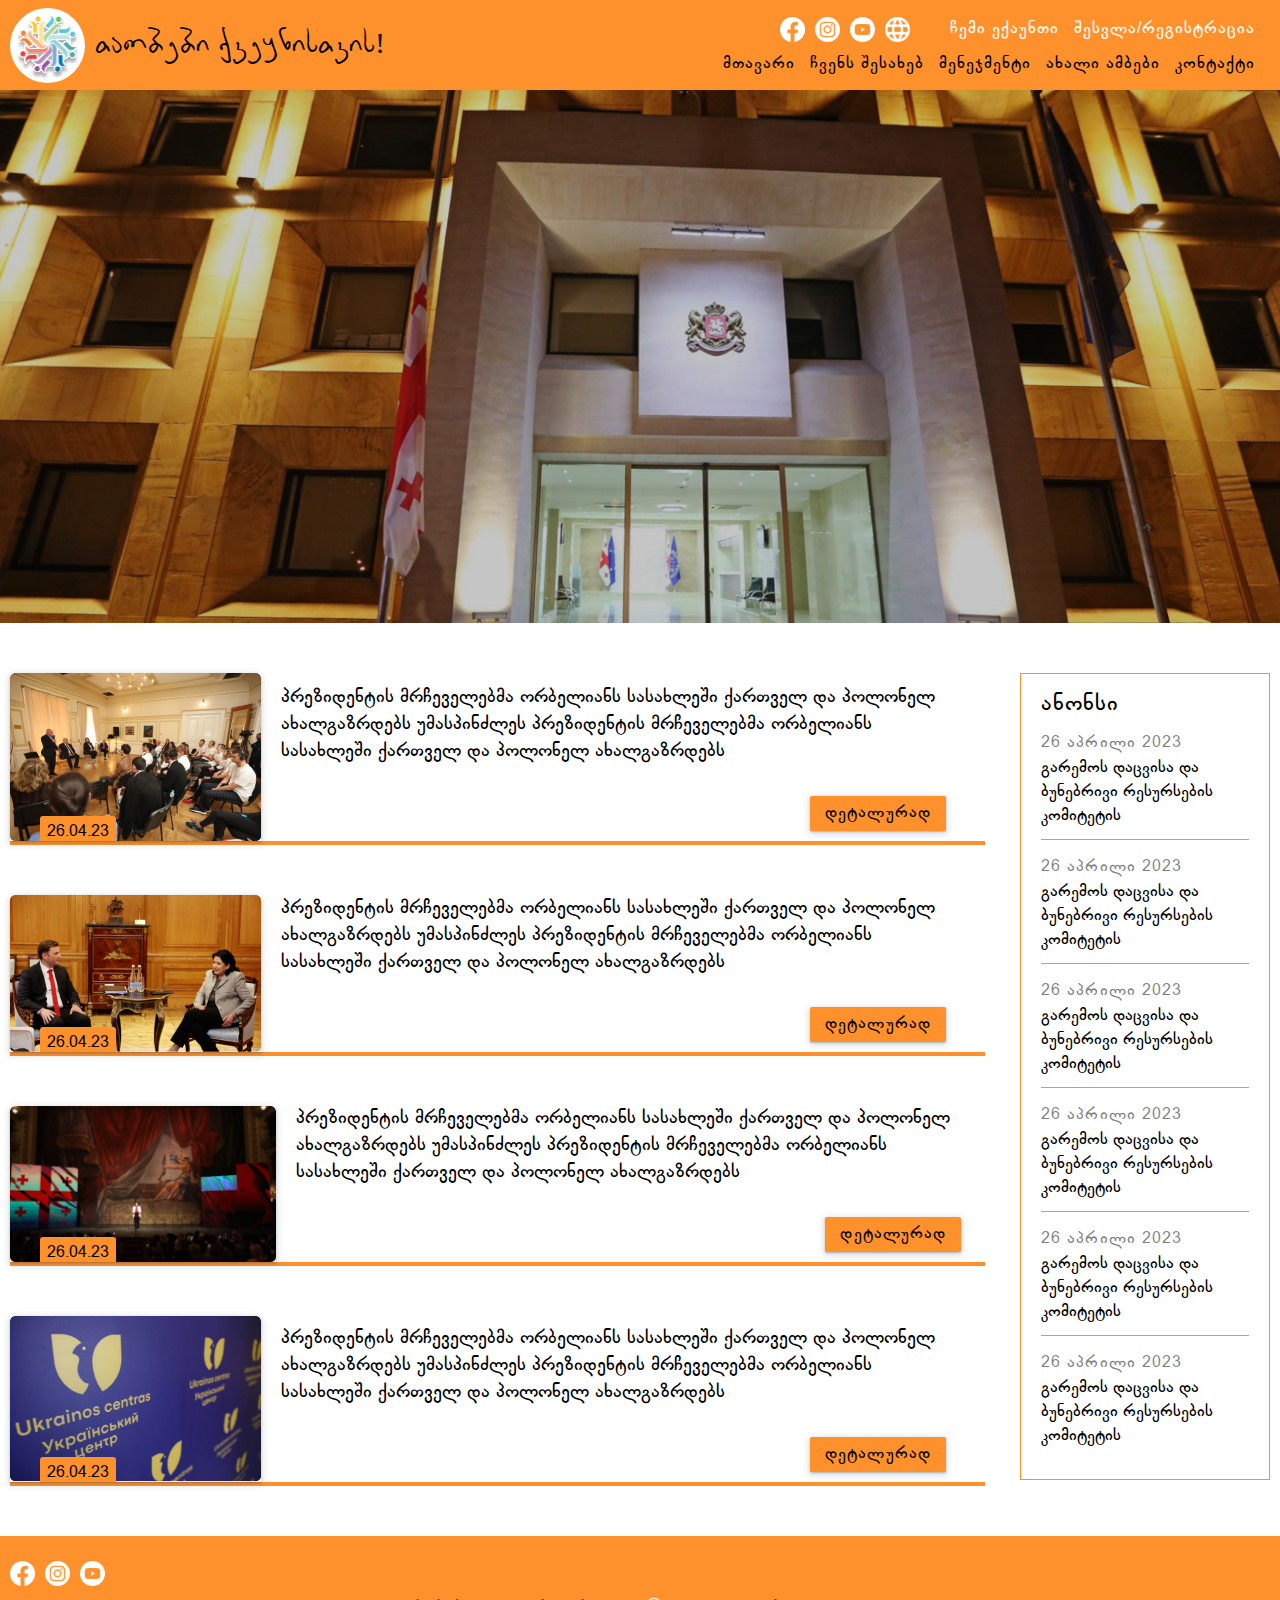
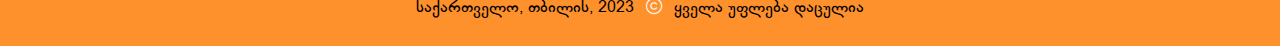
<file: index.html>
<!DOCTYPE html>
<html lang="en">
  <head>
  <meta charset="UTF-8" />
  <meta http-equiv="X-UA-Compatible" content="IE=edge" />
  <meta name="viewport" content="width=device-width, initial-scale=1.0" />
  <link rel="stylesheet" href="./css/style.css" />
  <title>Document</title>
</head>

<body>
  <button class="scroll-top">
  <svg width="48" height="48" viewBox="0 0 48 48" fill="none" xmlns="http://www.w3.org/2000/svg" xmlns:xlink="http://www.w3.org/1999/xlink">
    <rect width="48" height="48" fill="url(#pattern0)"/>
    <defs>
    <pattern id="pattern0" patternContentUnits="objectBoundingBox" width="1" height="1">
    <use xlink:href="#image0_8_264" transform="scale(0.0208333)"/>
    </pattern>
    <image id="image0_8_264" width="48" height="48" xlink:href="[data-uri]"/>
    </defs>
    </svg>
</button>

  <header class="header">
  <div class="header__container">
    <a href="index.html" class="header__logo">
      <span>
        <img src="./img/logo.svg" alt="Logo" />
      </span>
      <span>
        თაობები ქვეყნისთვის!
      </span>
    </a>
    <div class="header__content">
      <div class="header__top">
        <div class="header__buttons">
          <a href="#" class="header__btn header__btn-social">
            <img src="./img/Icons/facebook_icon.svg" alt="Icon">
          </a>
          <a href="#" class="header__btn header__btn-social">
            <img src="./img/Icons/instagram_icon.svg" alt="Icon">
          </a>
          <a href="#" class="header__btn header__btn-social">
            <img src="./img/Icons/youtube_icon.svg" alt="Icon">
          </a>
        </div>
        <div class="header__btn-language">
          <img src="./img/Icons/language_icon.svg" alt="Icon">
          <div class="header__btn-language-content">
            <a href="#" class="header__btn-language-page">GE</a>
            <a href="#" class="header__btn-language-page">EN</a>
            <a href="#" class="header__btn-language-page">RU</a>
          </div>
        </div>
        <div class="header__btn-account-links">
          <a href="account.html" class="header__btn-account">ჩემი ექაუნთი</a>
          <!-- <a href="#" class="header__btn-account">გამოსვლა</a> -->
          <a href="register.html" class="header__btn-account">შესვლა/რეგისტრაცია</a>
        </div>
      </div>
      <div class="header__bottom">
        <div class="header__navigation">
          <nav class="header__menu menu">
            <ul class="menu__list">
              <li class="menu__item">
                <a href="index.html" class="menu__link">მთავარი</a>
              </li>
              <li class="menu__item">
                <a href="about.html" class="menu__link">ჩვენს შესახებ</a>
              </li>
              <li class="menu__item">
                <a href="staf.html" class="menu__link">მენეჯმენტი</a>
              </li>
              <li class="menu__item">
                <a href="news.html" class="menu__link">ახალი ამბები</a>
              </li>
              <li class="menu__item">
                <a href="contact.html" class="menu__link">კონტაქტი</a>
              </li>
            </ul>
          </nav>
          <button type="button" class="menu__burger-toggler">
            <span class="menu__bar menu__half menu__top"></span>
            <span class="menu__bar"></span>
            <span class="menu__bar menu__half menu__bottom"></span>
          </button>
        </div>
      </div>
    </div>
  </div>
</header>

  <main class="main">
    <section class="home-slider">
      <div class="swiper home-slider__swiper">
        <div class="swiper-wrapper">
          <div class="swiper-slide home-slider__swiper-slide">
            <!-- ფოტო უნდა იყოს 1920x800 -->
            <img src="./img/BG/s-bg.png" alt="Image">
          </div>
          <div class="swiper-slide home-slider__swiper-slide">
            <img src="./img/BG/s-bg.png" alt="Image">
          </div>
          <div class="swiper-slide home-slider__swiper-slide">
            <img src="./img/BG/s-bg.png" alt="Image">
          </div>
        </div>
        <div class="swiper-button-prev home-slider__button-prev">
          <img src="./img/Icons/arrow_lef_icon.svg" alt="Icon">
        </div>
        <div class="swiper-button-next home-slider__button-next">
          <img src="./img/Icons/arrowright_icon.svg" alt="Icon">
        </div>
      </div>
    </section>
    <section class="home-content">
      <div class="home-content__container">
        <ul class="home-content__posts">
          <li class="home-content__post post">
            <div class="post__image">
              <!-- ფოტო უნდა იყოს 300x200 -->
              <img src="./img/BG/h-p-1.png" alt="Image">
              <span class="post__date">26.04.23</span>
            </div>
            <article class="post__content">
              <p class="post__content-text">
                პრეზიდენტის მრჩეველებმა ორბელიანს სასახლეში ქართველ და პოლონელ ახალგაზრდებს 
                უმასპინძლეს პრეზიდენტის მრჩეველებმა ორბელიანს სასახლეში ქართველ და პოლონელ 
                ახალგაზრდებს
              </p>
              <a href="#" class="post__content-link _btn">დეტალურად</a>
            </article>
          </li>
          <li class="home-content__post post">
            <div class="post__image">
              <img src="./img/BG/h-p-2.png" alt="Image">
              <span class="post__date">26.04.23</span>
            </div>
            <article class="post__content">
              <p class="post__content-text">
                პრეზიდენტის მრჩეველებმა ორბელიანს სასახლეში ქართველ და პოლონელ ახალგაზრდებს 
                უმასპინძლეს პრეზიდენტის მრჩეველებმა ორბელიანს სასახლეში ქართველ და პოლონელ 
                ახალგაზრდებს
              </p>
              <a href="#" class="post__content-link _btn">დეტალურად</a>
            </article>
          </li>
          <li class="home-content__post post">
            <div class="post__image">
              <img src="./img/BG/h-p-3.png" alt="Image">
              <span class="post__date">26.04.23</span>
            </div>
            <article class="post__content">
              <p class="post__content-text">
                პრეზიდენტის მრჩეველებმა ორბელიანს სასახლეში ქართველ და პოლონელ ახალგაზრდებს 
                უმასპინძლეს პრეზიდენტის მრჩეველებმა ორბელიანს სასახლეში ქართველ და პოლონელ 
                ახალგაზრდებს
              </p>
              <a href="#" class="post__content-link _btn">დეტალურად</a>
            </article>
          </li>
          <li class="home-content__post post">
            <div class="post__image">
              <img src="./img/BG/h-p-4.png" alt="Image">
              <span class="post__date">26.04.23</span>
            </div>
            <article class="post__content">
              <p class="post__content-text">
                პრეზიდენტის მრჩეველებმა ორბელიანს სასახლეში ქართველ და პოლონელ ახალგაზრდებს 
                უმასპინძლეს პრეზიდენტის მრჩეველებმა ორბელიანს სასახლეში ქართველ და პოლონელ 
                ახალგაზრდებს
              </p>
              <a href="#" class="post__content-link _btn">დეტალურად</a>
            </article>
          </li>
        </ul>
        <aside class="home-content__preview preview">
          <h1 class="preview__title">ანონსი</h1>
          <a href="#" class="preview__text">
            <span class="preview__text-date">26 აპრილი 2023</span>
            <span class="preview__text-content">
              გარემოს დაცვისა და ბუნებრივი რესურსების კომიტეტის
            </span>
          </a>
          <a href="#" class="preview__text">
            <span class="preview__text-date">26 აპრილი 2023</span>
            <span class="preview__text-content">
              გარემოს დაცვისა და ბუნებრივი რესურსების კომიტეტის
            </span>
          </a>
          <a href="#" class="preview__text">
            <span class="preview__text-date">26 აპრილი 2023</span>
            <span class="preview__text-content">
              გარემოს დაცვისა და ბუნებრივი რესურსების კომიტეტის
            </span>
          </a>
          <a href="#" class="preview__text">
            <span class="preview__text-date">26 აპრილი 2023</span>
            <span class="preview__text-content">
              გარემოს დაცვისა და ბუნებრივი რესურსების კომიტეტის
            </span>
          </a>
          <a href="#" class="preview__text">
            <span class="preview__text-date">26 აპრილი 2023</span>
            <span class="preview__text-content">
              გარემოს დაცვისა და ბუნებრივი რესურსების კომიტეტის
            </span>
          </a>          <a href="#" class="preview__text">
            <span class="preview__text-date">26 აპრილი 2023</span>
            <span class="preview__text-content">
              გარემოს დაცვისა და ბუნებრივი რესურსების კომიტეტის
            </span>
          </a>
        </aside>
      </div>
    </section>
  </main>
  <footer class="footer">
	<div class="footer__container">
      <ul class="footer__top-social-list">
        <li class="footer__top-social-item">
          <a href="#" class="footer__top-social-link">
            <img src="./img/Icons/facebook_icon.svg" alt="Icon">
          </a>
        </li>
        <li class="footer__top-social-item">
          <a href="#" class="footer__top-social-link">
            <img src="./img/Icons/instagram_icon.svg" alt="Icon">
          </a>
        </li>
        <li class="footer__top-social-item">
          <a href="#" class="footer__top-social-link">
            <img src="./img/Icons/youtube_icon.svg" alt="Icon">
          </a>
        </li>
      </ul>
      <p class="footer__copyright">
        <span>
          საქართველო, თბილის, 2023
        </span>
        <span>
          <img src="./img/Icons/copyright_icon.svg" alt="Icon">
        </span>
        <span>
          ყველა უფლება დაცულია
        </span>
      </p>
	</div>
</footer>
  <script src="./js/app.min.js"></script>
</body>
</html>
</file>
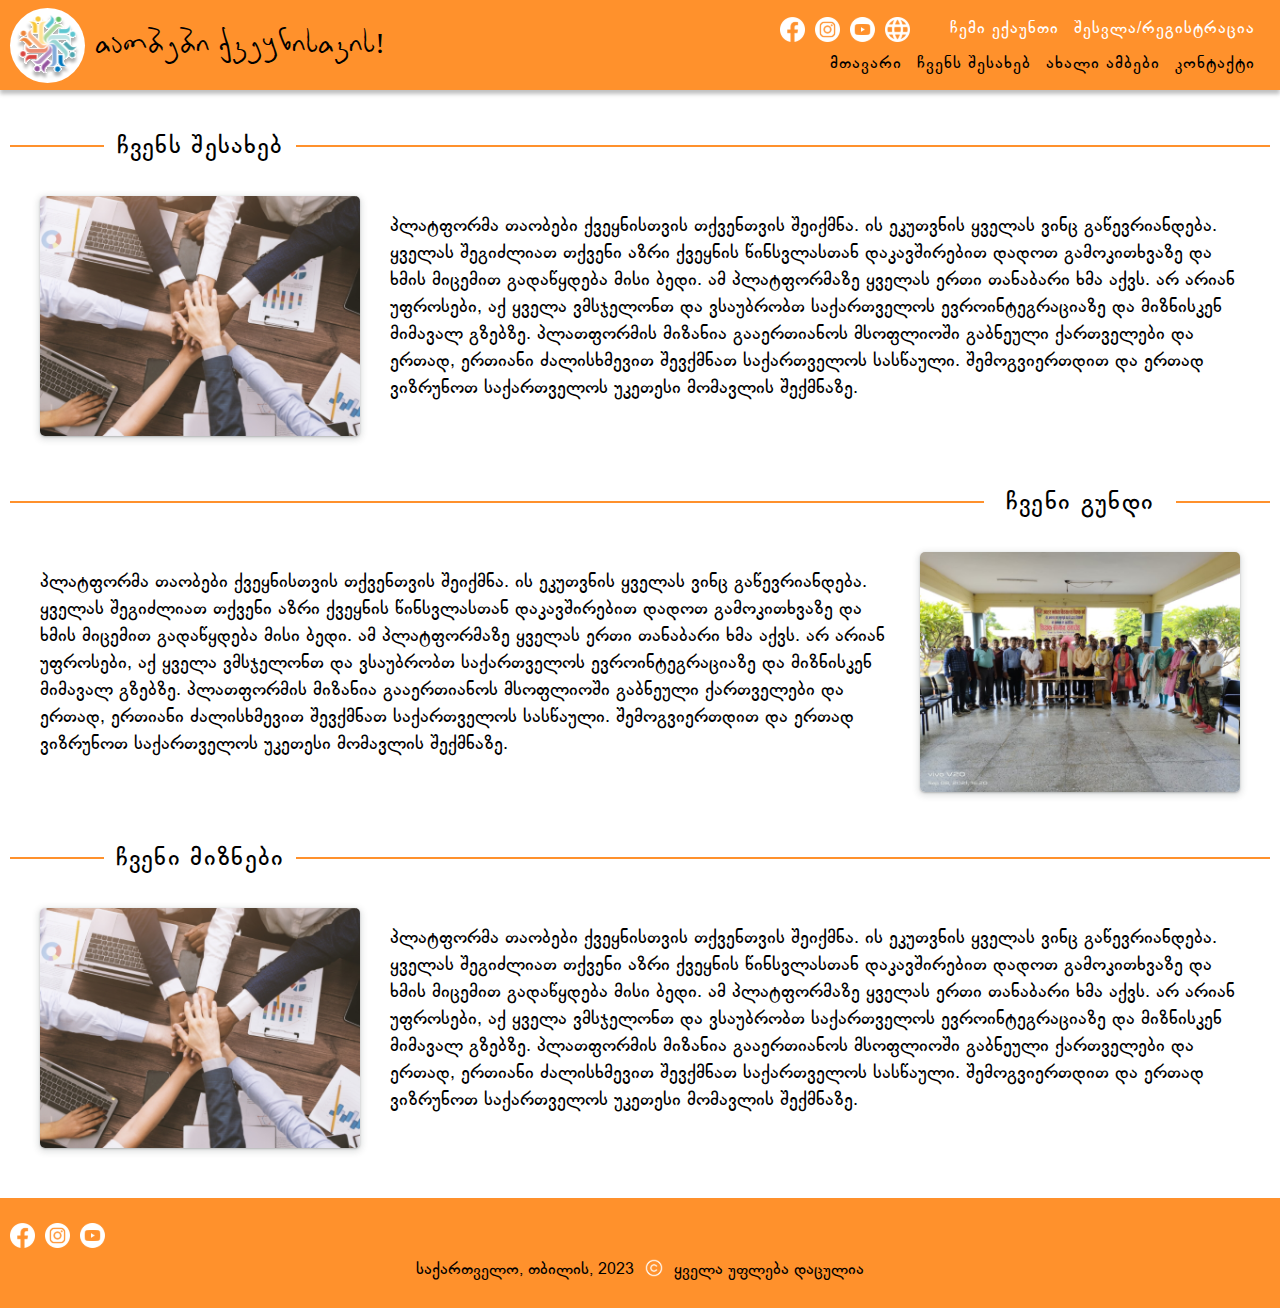
<file: about.html>
<!DOCTYPE html>
<html lang="en">
  <head>
  <meta charset="UTF-8" />
  <meta http-equiv="X-UA-Compatible" content="IE=edge" />
  <meta name="viewport" content="width=device-width, initial-scale=1.0" />
  <link rel="stylesheet" href="./css/style.css" />
  <title>Document</title>
</head>

<body>
  <button class="scroll-top">
  <svg width="48" height="48" viewBox="0 0 48 48" fill="none" xmlns="http://www.w3.org/2000/svg" xmlns:xlink="http://www.w3.org/1999/xlink">
    <rect width="48" height="48" fill="url(#pattern0)"/>
    <defs>
    <pattern id="pattern0" patternContentUnits="objectBoundingBox" width="1" height="1">
    <use xlink:href="#image0_8_264" transform="scale(0.0208333)"/>
    </pattern>
    <image id="image0_8_264" width="48" height="48" xlink:href="[data-uri]"/>
    </defs>
    </svg>
</button>

  <header class="header">
  <div class="header__container">
    <a href="index.html" class="header__logo">
      <span>
        <img src="./img/logo.svg" alt="Logo" />
      </span>
      <span>
        თაობები ქვეყნისთვის!
      </span>
    </a>
    <div class="header__content">
      <div class="header__top">
        <div class="header__buttons">
          <a href="#" class="header__btn header__btn-social">
            <img src="./img/Icons/facebook_icon.svg" alt="Icon">
          </a>
          <a href="#" class="header__btn header__btn-social">
            <img src="./img/Icons/instagram_icon.svg" alt="Icon">
          </a>
          <a href="#" class="header__btn header__btn-social">
            <img src="./img/Icons/youtube_icon.svg" alt="Icon">
          </a>
        </div>
        <div class="header__btn-language">
          <img src="./img/Icons/language_icon.svg" alt="Icon">
          <div class="header__btn-language-content">
            <a href="#" class="header__btn-language-page">GE</a>
            <a href="#" class="header__btn-language-page">EN</a>
            <a href="#" class="header__btn-language-page">RU</a>
          </div>
        </div>
        <div class="header__btn-account-links">
          <a href="account.html" class="header__btn-account">ჩემი ექაუნთი</a>
          <!-- <a href="#" class="header__btn-account">გამოსვლა</a> -->
          <a href="register.html" class="header__btn-account">შესვლა/რეგისტრაცია</a>
        </div>
      </div>
      <div class="header__bottom">
        <div class="header__navigation">
          <nav class="header__menu menu">
            <ul class="menu__list">
              <li class="menu__item">
                <a href="index.html" class="menu__link">მთავარი</a>
              </li>
              <li class="menu__item">
                <a href="about.html" class="menu__link">ჩვენს შესახებ</a>
              </li>
              <li class="menu__item">
                <a href="news.html" class="menu__link">ახალი ამბები</a>
              </li>
              <li class="menu__item">
                <a href="contact.html" class="menu__link">კონტაქტი</a>
              </li>
            </ul>
          </nav>
          <button type="button" class="menu__burger-toggler">
            <span class="menu__bar menu__half menu__top"></span>
            <span class="menu__bar"></span>
            <span class="menu__bar menu__half menu__bottom"></span>
          </button>
        </div>
      </div>
    </div>
  </div>
</header>

  <main class="main">
    <section class="about">
      <div class="about__container">
        <article class="about__item">
          <div class="about__content">
            <h2 class="about__title">ჩვენს შესახებ</h2>
            <div class="about__image">
              <!-- ფოტო უნდა იყოს 350x250 -->
              <img src="./img/BG/a-1.png" alt="Image">
            </div>
          </div>
          <p class="about__text">
            პლატფორმა თაობები ქვეყნისთვის თქვენთვის შეიქმნა. ის ეკუთვნის ყველას ვინც გაწევრიანდება. ყველას შეგიძლიათ თქვენი აზრი ქვეყნის წინსვლასთან დაკავშირებით დადოთ გამოკითხვაზე და ხმის მიცემით გადაწყდება მისი ბედი. ამ პლატფორმაზე ყველას ერთი თანაბარი ხმა აქვს. არ არიან უფროსები, აქ ყველა ვმსჯელონთ და ვსაუბრობთ საქართველოს ევროინტეგრაციაზე და მიზნისკენ მიმავალ გზებზე.
            პლათფორმის მიზანია გააერთიანოს მსოფლიოში გაბნეული ქართველები და ერთად, ერთიანი ძალისხმევით შევქმნათ საქართველოს სასწაული.
            შემოგვიერთდით და ერთად ვიზრუნოთ საქართველოს უკეთესი მომავლის შექმნაზე.
          </p>
        </article>
        <article class="about__item">
          <div class="about__content">
            <h2 class="about__title">ჩვენი გუნდი</h2>
            <div class="about__image">
              <img src="./img/BG/a-2.png" alt="Image">
            </div>
          </div>
          <p class="about__text">
            პლატფორმა თაობები ქვეყნისთვის თქვენთვის შეიქმნა. ის ეკუთვნის ყველას ვინც გაწევრიანდება. ყველას შეგიძლიათ თქვენი აზრი ქვეყნის წინსვლასთან დაკავშირებით დადოთ გამოკითხვაზე და ხმის მიცემით გადაწყდება მისი ბედი. ამ პლატფორმაზე ყველას ერთი თანაბარი ხმა აქვს. არ არიან უფროსები, აქ ყველა ვმსჯელონთ და ვსაუბრობთ საქართველოს ევროინტეგრაციაზე და მიზნისკენ მიმავალ გზებზე.
            პლათფორმის მიზანია გააერთიანოს მსოფლიოში გაბნეული ქართველები და ერთად, ერთიანი ძალისხმევით შევქმნათ საქართველოს სასწაული.
            შემოგვიერთდით და ერთად ვიზრუნოთ საქართველოს უკეთესი მომავლის შექმნაზე.
          </p>
        </article>
        <article class="about__item">
          <div class="about__content">
            <h2 class="about__title">ჩვენი მიზნები</h2>
            <div class="about__image">
              <img src="./img/BG/a-1.png" alt="Image">
            </div>
          </div>
          <p class="about__text">
            პლატფორმა თაობები ქვეყნისთვის თქვენთვის შეიქმნა. ის ეკუთვნის ყველას ვინც გაწევრიანდება. ყველას შეგიძლიათ თქვენი აზრი ქვეყნის წინსვლასთან დაკავშირებით დადოთ გამოკითხვაზე და ხმის მიცემით გადაწყდება მისი ბედი. ამ პლატფორმაზე ყველას ერთი თანაბარი ხმა აქვს. არ არიან უფროსები, აქ ყველა ვმსჯელონთ და ვსაუბრობთ საქართველოს ევროინტეგრაციაზე და მიზნისკენ მიმავალ გზებზე.
            პლათფორმის მიზანია გააერთიანოს მსოფლიოში გაბნეული ქართველები და ერთად, ერთიანი ძალისხმევით შევქმნათ საქართველოს სასწაული.
            შემოგვიერთდით და ერთად ვიზრუნოთ საქართველოს უკეთესი მომავლის შექმნაზე.
          </p>
        </article>
      </div>
    </section>
  </main>
  <footer class="footer">
	<div class="footer__container">
      <ul class="footer__top-social-list">
        <li class="footer__top-social-item">
          <a href="#" class="footer__top-social-link">
            <img src="./img/Icons/facebook_icon.svg" alt="Icon">
          </a>
        </li>
        <li class="footer__top-social-item">
          <a href="#" class="footer__top-social-link">
            <img src="./img/Icons/instagram_icon.svg" alt="Icon">
          </a>
        </li>
        <li class="footer__top-social-item">
          <a href="#" class="footer__top-social-link">
            <img src="./img/Icons/youtube_icon.svg" alt="Icon">
          </a>
        </li>
      </ul>
      <p class="footer__copyright">
        <span>
          საქართველო, თბილის, 2023
        </span>
        <span>
          <img src="./img/Icons/copyright_icon.svg" alt="Icon">
        </span>
        <span>
          ყველა უფლება დაცულია
        </span>
      </p>
	</div>
</footer>
  <script src="./js/app.min.js"></script>
</body>
</html>
</file>
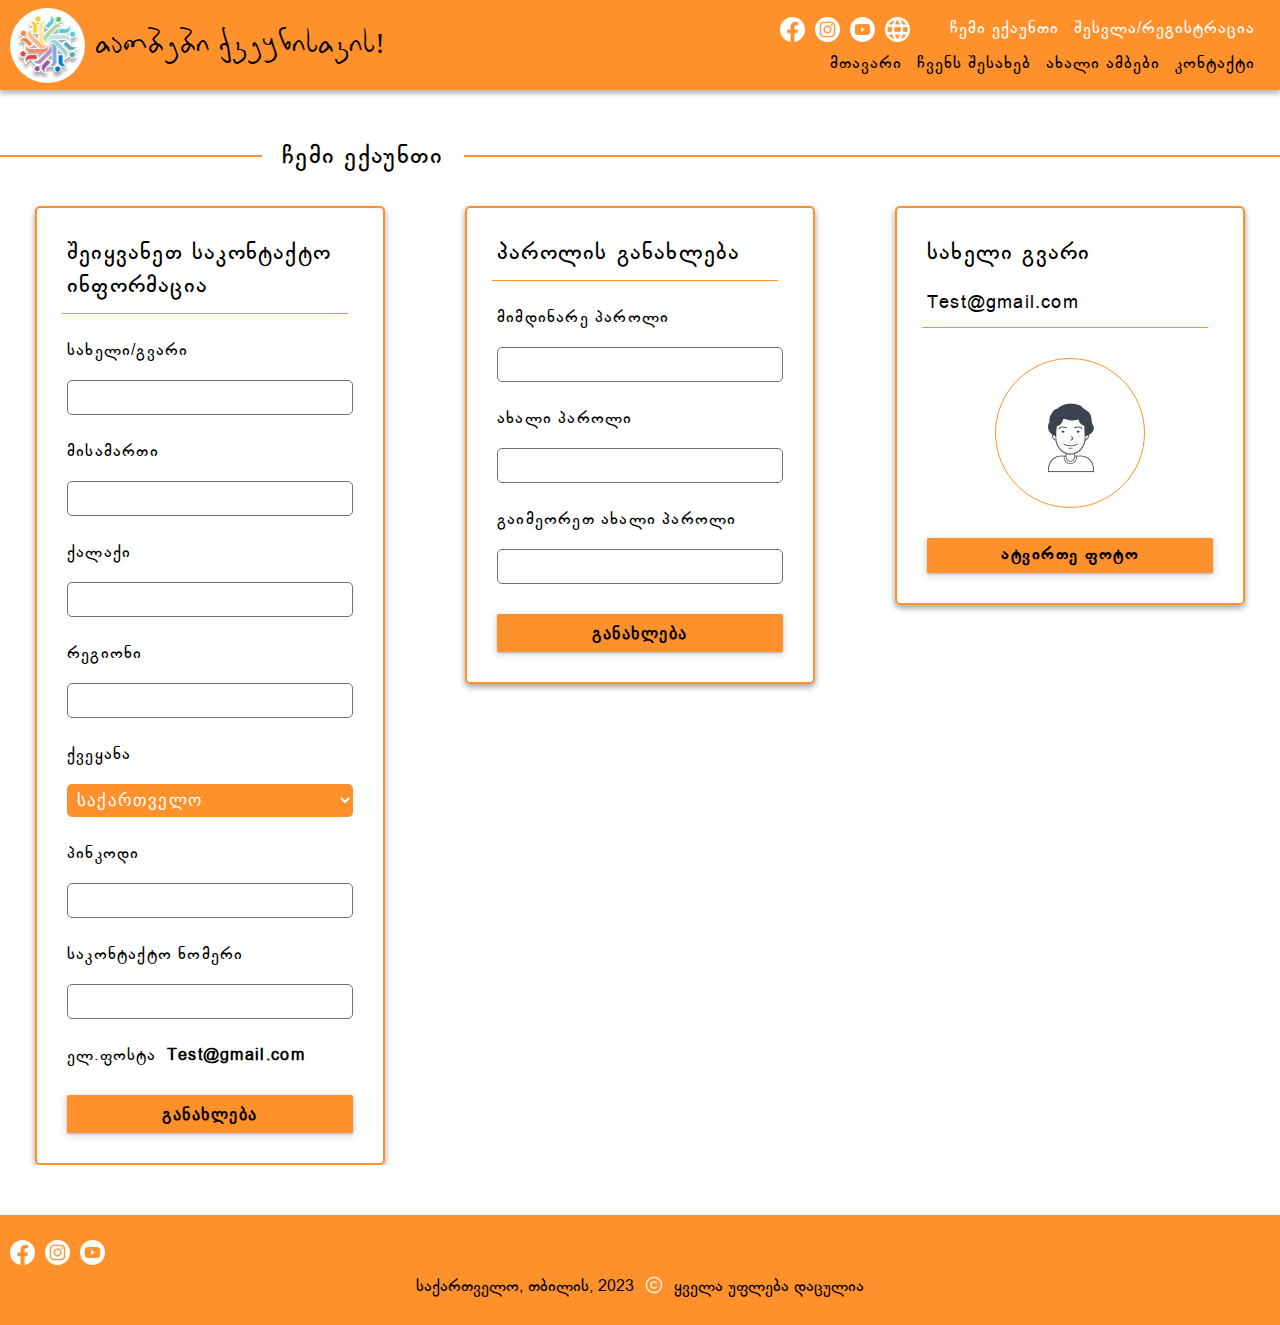
<file: account.html>
<!DOCTYPE html>
<html lang="en">
  <head>
  <meta charset="UTF-8" />
  <meta http-equiv="X-UA-Compatible" content="IE=edge" />
  <meta name="viewport" content="width=device-width, initial-scale=1.0" />
  <link rel="stylesheet" href="./css/style.css" />
  <title>Document</title>
</head>

<body>
  <button class="scroll-top">
  <svg width="48" height="48" viewBox="0 0 48 48" fill="none" xmlns="http://www.w3.org/2000/svg" xmlns:xlink="http://www.w3.org/1999/xlink">
    <rect width="48" height="48" fill="url(#pattern0)"/>
    <defs>
    <pattern id="pattern0" patternContentUnits="objectBoundingBox" width="1" height="1">
    <use xlink:href="#image0_8_264" transform="scale(0.0208333)"/>
    </pattern>
    <image id="image0_8_264" width="48" height="48" xlink:href="[data-uri]"/>
    </defs>
    </svg>
</button>

  <header class="header">
  <div class="header__container">
    <a href="index.html" class="header__logo">
      <span>
        <img src="./img/logo.svg" alt="Logo" />
      </span>
      <span>
        თაობები ქვეყნისთვის!
      </span>
    </a>
    <div class="header__content">
      <div class="header__top">
        <div class="header__buttons">
          <a href="#" class="header__btn header__btn-social">
            <img src="./img/Icons/facebook_icon.svg" alt="Icon">
          </a>
          <a href="#" class="header__btn header__btn-social">
            <img src="./img/Icons/instagram_icon.svg" alt="Icon">
          </a>
          <a href="#" class="header__btn header__btn-social">
            <img src="./img/Icons/youtube_icon.svg" alt="Icon">
          </a>
        </div>
        <div class="header__btn-language">
          <img src="./img/Icons/language_icon.svg" alt="Icon">
          <div class="header__btn-language-content">
            <a href="#" class="header__btn-language-page">GE</a>
            <a href="#" class="header__btn-language-page">EN</a>
            <a href="#" class="header__btn-language-page">RU</a>
          </div>
        </div>
        <div class="header__btn-account-links">
          <a href="account.html" class="header__btn-account">ჩემი ექაუნთი</a>
          <!-- <a href="#" class="header__btn-account">გამოსვლა</a> -->
          <a href="register.html" class="header__btn-account">შესვლა/რეგისტრაცია</a>
        </div>
      </div>
      <div class="header__bottom">
        <div class="header__navigation">
          <nav class="header__menu menu">
            <ul class="menu__list">
              <li class="menu__item">
                <a href="index.html" class="menu__link">მთავარი</a>
              </li>
              <li class="menu__item">
                <a href="about.html" class="menu__link">ჩვენს შესახებ</a>
              </li>
              <li class="menu__item">
                <a href="news.html" class="menu__link">ახალი ამბები</a>
              </li>
              <li class="menu__item">
                <a href="contact.html" class="menu__link">კონტაქტი</a>
              </li>
            </ul>
          </nav>
          <button type="button" class="menu__burger-toggler">
            <span class="menu__bar menu__half menu__top"></span>
            <span class="menu__bar"></span>
            <span class="menu__bar menu__half menu__bottom"></span>
          </button>
        </div>
      </div>
    </div>
  </div>
</header>

  <main class="main">
    <section class="account">
      <div class="account__container">
        <h2 class="account__title">ჩემი ექაუნთი</h2>
        <div class="account__form-box">
          <form class="account__reg reg">
            <h3 class="reg__title">შეიყვანეთ საკონტაქტო ინფორმაცია</h3>
            <div class="reg__input-box">
              <lebel class="reg__label">სახელი/გვარი</lebel>
              <input type="text" class="reg__input">
            </div>
            <div class="reg__input-box">
              <lebel class="reg__label">მისამართი</lebel>
              <input type="text" class="reg__input">
            </div>
            <div class="reg__input-box">
              <lebel class="reg__label">ქალაქი</lebel>
              <input type="text" class="reg__input">
            </div>
            <div class="reg__input-box">
              <lebel class="reg__label">რეგიონი</lebel>
              <input type="text" class="reg__input">
            </div>
            <div class="reg__input-box">
              <lebel class="reg__label">ქვეყანა</lebel>
              <select name="country" class="reg__select">
                <option value="volvo">საქართველო</option>
                <option value="saab">საქართველო</option>
              </select>
            </div>
            <div class="reg__input-box">
              <lebel class="reg__label">პინკოდი</lebel>
              <input type="text" class="reg__input">
            </div>
            <div class="reg__input-box">
              <lebel class="reg__label">საკონტაქტო ნომერი</lebel>
              <input type="text" class="reg__input">
            </div>
            <div class="reg__input-box">
              <lebel class="reg__label">ელ.ფოსტა</lebel>
              <p class="reg__email-text">Test@gmail.com</p>
            </div>
            <button class="reg__btn _btn">განახლება</button>
          </form>
          <form class="account__log log">
            <h3 class="log__title">პაროლის განახლება</h3>
            <div class="log__input-box">
              <lebel class="log__label">მიმდინარე პაროლი</lebel>
              <input type="password" class="log__input">
            </div>
            <div class="log__input-box">
              <lebel class="log__label">ახალი პაროლი</lebel>
              <input type="password" class="log__input">
            </div>
            <div class="log__input-box">
              <lebel class="log__label">გაიმეორეთ ახალი პაროლი</lebel>
              <input type="password" class="log__input">
            </div>
            <button class="log__btn _btn">განახლება</button>
          </form>
          <form class="account__form-image-box img">
            <h4 class="img__name">სახელი გვარი</h4>
            <p class="img__email">Test@gmail.com</p>
            <div class="img__image-box">
              <img src="./img/BG/avatar-m.png" alt="Image" class="img__image">
            </div>
            <label for="img-file" class="img__label _btn">ატვირთე ფოტო</label>
            <input type="file" class="img__file" accept="image/jpeg, image/jpg, image/png" id="img-file">
          </form>
        </div>
      </div>
    </section>
  </main>
  <footer class="footer">
	<div class="footer__container">
      <ul class="footer__top-social-list">
        <li class="footer__top-social-item">
          <a href="#" class="footer__top-social-link">
            <img src="./img/Icons/facebook_icon.svg" alt="Icon">
          </a>
        </li>
        <li class="footer__top-social-item">
          <a href="#" class="footer__top-social-link">
            <img src="./img/Icons/instagram_icon.svg" alt="Icon">
          </a>
        </li>
        <li class="footer__top-social-item">
          <a href="#" class="footer__top-social-link">
            <img src="./img/Icons/youtube_icon.svg" alt="Icon">
          </a>
        </li>
      </ul>
      <p class="footer__copyright">
        <span>
          საქართველო, თბილის, 2023
        </span>
        <span>
          <img src="./img/Icons/copyright_icon.svg" alt="Icon">
        </span>
        <span>
          ყველა უფლება დაცულია
        </span>
      </p>
	</div>
</footer>
  <script src="./js/app.min.js"></script>
</body>
</html>
</file>
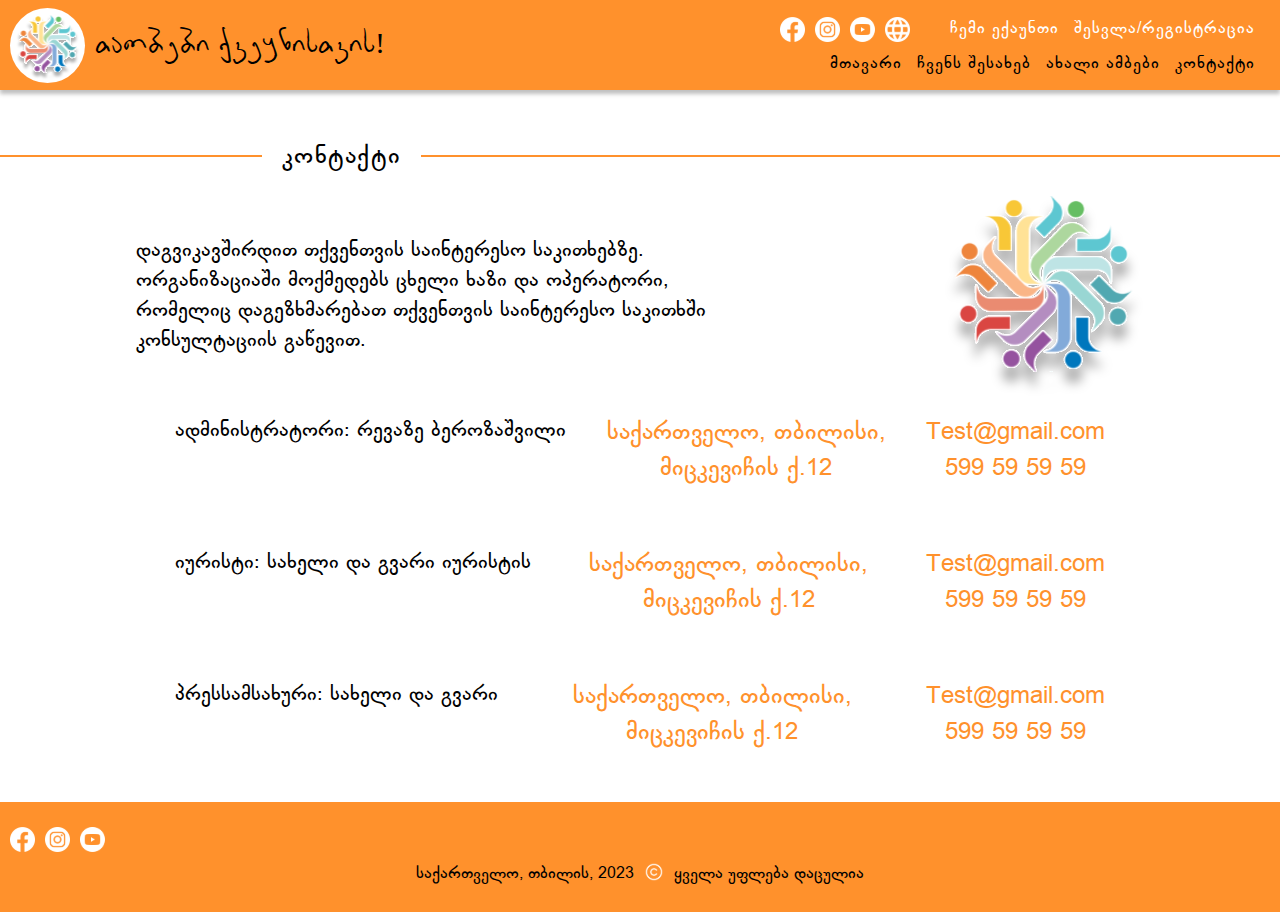
<file: contact.html>
<!DOCTYPE html>
<html lang="en">
  <head>
  <meta charset="UTF-8" />
  <meta http-equiv="X-UA-Compatible" content="IE=edge" />
  <meta name="viewport" content="width=device-width, initial-scale=1.0" />
  <link rel="stylesheet" href="./css/style.css" />
  <title>Document</title>
</head>

<body>
  <button class="scroll-top">
  <svg width="48" height="48" viewBox="0 0 48 48" fill="none" xmlns="http://www.w3.org/2000/svg" xmlns:xlink="http://www.w3.org/1999/xlink">
    <rect width="48" height="48" fill="url(#pattern0)"/>
    <defs>
    <pattern id="pattern0" patternContentUnits="objectBoundingBox" width="1" height="1">
    <use xlink:href="#image0_8_264" transform="scale(0.0208333)"/>
    </pattern>
    <image id="image0_8_264" width="48" height="48" xlink:href="[data-uri]"/>
    </defs>
    </svg>
</button>

  <header class="header">
  <div class="header__container">
    <a href="index.html" class="header__logo">
      <span>
        <img src="./img/logo.svg" alt="Logo" />
      </span>
      <span>
        თაობები ქვეყნისთვის!
      </span>
    </a>
    <div class="header__content">
      <div class="header__top">
        <div class="header__buttons">
          <a href="#" class="header__btn header__btn-social">
            <img src="./img/Icons/facebook_icon.svg" alt="Icon">
          </a>
          <a href="#" class="header__btn header__btn-social">
            <img src="./img/Icons/instagram_icon.svg" alt="Icon">
          </a>
          <a href="#" class="header__btn header__btn-social">
            <img src="./img/Icons/youtube_icon.svg" alt="Icon">
          </a>
        </div>
        <div class="header__btn-language">
          <img src="./img/Icons/language_icon.svg" alt="Icon">
          <div class="header__btn-language-content">
            <a href="#" class="header__btn-language-page">GE</a>
            <a href="#" class="header__btn-language-page">EN</a>
            <a href="#" class="header__btn-language-page">RU</a>
          </div>
        </div>
        <div class="header__btn-account-links">
          <a href="account.html" class="header__btn-account">ჩემი ექაუნთი</a>
          <!-- <a href="#" class="header__btn-account">გამოსვლა</a> -->
          <a href="register.html" class="header__btn-account">შესვლა/რეგისტრაცია</a>
        </div>
      </div>
      <div class="header__bottom">
        <div class="header__navigation">
          <nav class="header__menu menu">
            <ul class="menu__list">
              <li class="menu__item">
                <a href="index.html" class="menu__link">მთავარი</a>
              </li>
              <li class="menu__item">
                <a href="about.html" class="menu__link">ჩვენს შესახებ</a>
              </li>
              <li class="menu__item">
                <a href="news.html" class="menu__link">ახალი ამბები</a>
              </li>
              <li class="menu__item">
                <a href="contact.html" class="menu__link">კონტაქტი</a>
              </li>
            </ul>
          </nav>
          <button type="button" class="menu__burger-toggler">
            <span class="menu__bar menu__half menu__top"></span>
            <span class="menu__bar"></span>
            <span class="menu__bar menu__half menu__bottom"></span>
          </button>
        </div>
      </div>
    </div>
  </div>
</header>

  <main class="main">
    <section class="contact">
      <div class="contact__container">
        <h2 class="contact__title">კონტაქტი</h2>
        <article class="contact__content">
          <p class="contact__text">
            დაგვიკავშირდით თქვენთვის საინტერესო საკითხებზე. 
            ორგანიზაციაში მოქმედებს ცხელი ხაზი და ოპერატორი, 
            რომელიც დაგეზხმარებათ თქვენთვის საინტერესო საკითხში 
            კონსულტაციის გაწევით.
          </p>
          <div class="contact__image">
            <img src="./img/logo.svg" alt="Logo">
          </div>
        </article>
        <ul class="contact__list">
          <li class="contact__item">
            <h3>
              ადმინისტრატორი:
              <span>რევაზე ბეროზაშვილი</span>
            </h3>
            <a href="#">საქართველო, თბილისი, მიცკევიჩის ქ.12</a>
            <div class="contact__item-info">
              <a href="#">Test@gmail.com</a>
              <a href="#">599 59 59 59</a>
            </div>
          </li>
          <li class="contact__item">
            <h3>
              იურისტი:
              <span> სახელი და გვარი იურისტის</span>
            </h3>
            <a href="#">საქართველო, თბილისი, მიცკევიჩის ქ.12</a>
            <div class="contact__item-info">
              <a href="#">Test@gmail.com</a>
              <a href="#">599 59 59 59</a>
            </div>
          </li>
          <li class="contact__item">
            <h3>
              პრესსამსახური: 
              <span>სახელი და გვარი</span>
            </h3>
            <a href="#">საქართველო, თბილისი, მიცკევიჩის ქ.12</a>
            <div class="contact__item-info">
              <a href="#">Test@gmail.com</a>
              <a href="#">599 59 59 59</a>
            </div>
          </li>
        </ul>
      </div>
    </section>
  </main>
  
  <footer class="footer">
	<div class="footer__container">
      <ul class="footer__top-social-list">
        <li class="footer__top-social-item">
          <a href="#" class="footer__top-social-link">
            <img src="./img/Icons/facebook_icon.svg" alt="Icon">
          </a>
        </li>
        <li class="footer__top-social-item">
          <a href="#" class="footer__top-social-link">
            <img src="./img/Icons/instagram_icon.svg" alt="Icon">
          </a>
        </li>
        <li class="footer__top-social-item">
          <a href="#" class="footer__top-social-link">
            <img src="./img/Icons/youtube_icon.svg" alt="Icon">
          </a>
        </li>
      </ul>
      <p class="footer__copyright">
        <span>
          საქართველო, თბილის, 2023
        </span>
        <span>
          <img src="./img/Icons/copyright_icon.svg" alt="Icon">
        </span>
        <span>
          ყველა უფლება დაცულია
        </span>
      </p>
	</div>
</footer>
  <script src="./js/app.min.js"></script>
</body>
</html>
</file>
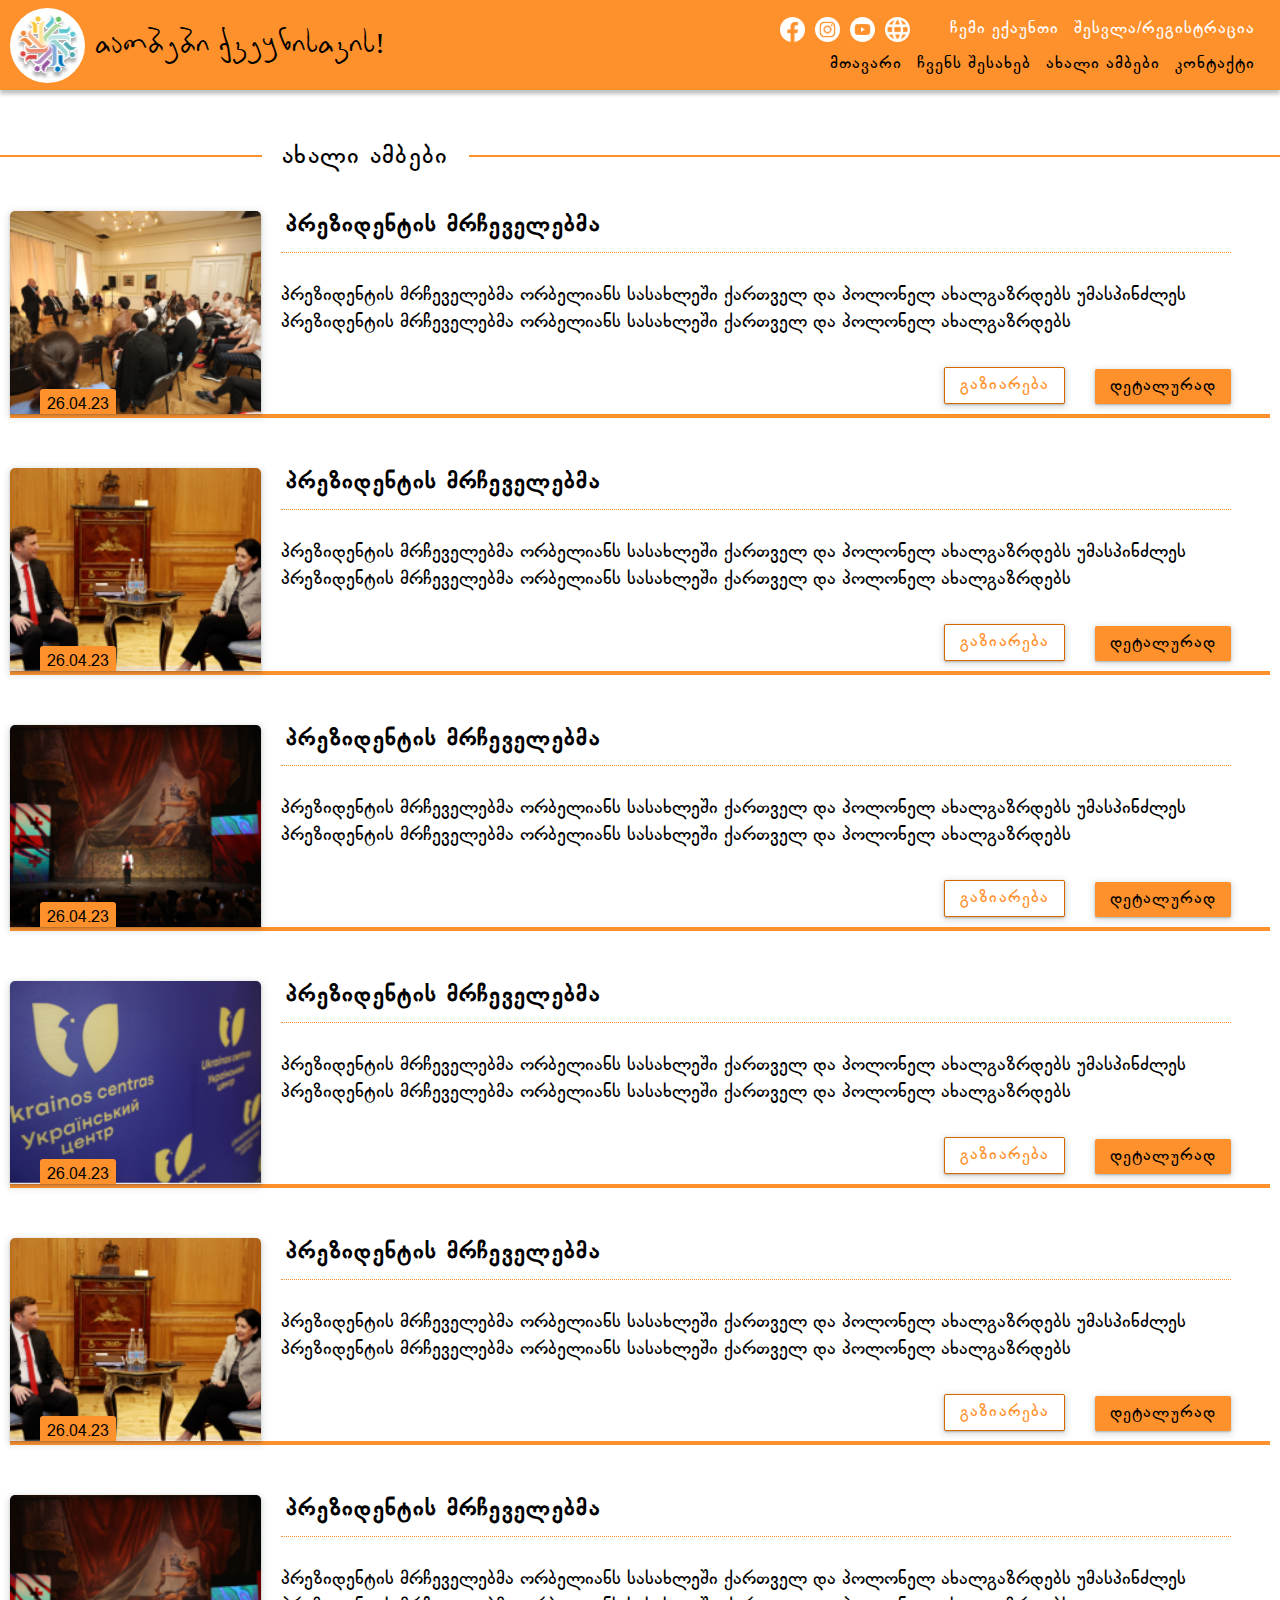
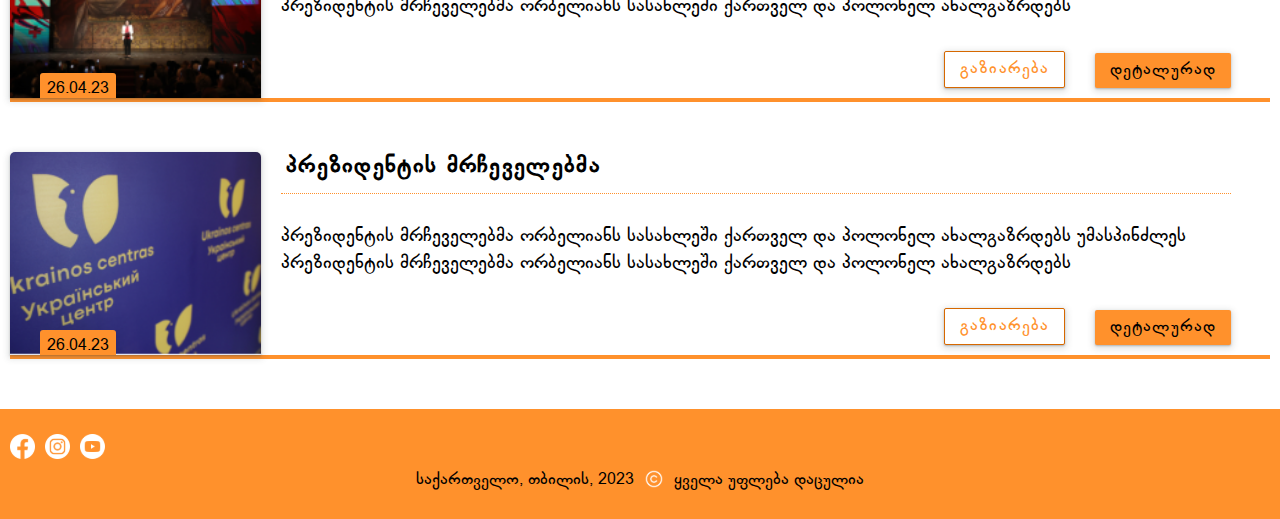
<file: news.html>
<!DOCTYPE html>
<html lang="en">
  <head>
  <meta charset="UTF-8" />
  <meta http-equiv="X-UA-Compatible" content="IE=edge" />
  <meta name="viewport" content="width=device-width, initial-scale=1.0" />
  <link rel="stylesheet" href="./css/style.css" />
  <title>Document</title>
</head>

<body>
  <button class="scroll-top">
  <svg width="48" height="48" viewBox="0 0 48 48" fill="none" xmlns="http://www.w3.org/2000/svg" xmlns:xlink="http://www.w3.org/1999/xlink">
    <rect width="48" height="48" fill="url(#pattern0)"/>
    <defs>
    <pattern id="pattern0" patternContentUnits="objectBoundingBox" width="1" height="1">
    <use xlink:href="#image0_8_264" transform="scale(0.0208333)"/>
    </pattern>
    <image id="image0_8_264" width="48" height="48" xlink:href="[data-uri]"/>
    </defs>
    </svg>
</button>

  <header class="header">
  <div class="header__container">
    <a href="index.html" class="header__logo">
      <span>
        <img src="./img/logo.svg" alt="Logo" />
      </span>
      <span>
        თაობები ქვეყნისთვის!
      </span>
    </a>
    <div class="header__content">
      <div class="header__top">
        <div class="header__buttons">
          <a href="#" class="header__btn header__btn-social">
            <img src="./img/Icons/facebook_icon.svg" alt="Icon">
          </a>
          <a href="#" class="header__btn header__btn-social">
            <img src="./img/Icons/instagram_icon.svg" alt="Icon">
          </a>
          <a href="#" class="header__btn header__btn-social">
            <img src="./img/Icons/youtube_icon.svg" alt="Icon">
          </a>
        </div>
        <div class="header__btn-language">
          <img src="./img/Icons/language_icon.svg" alt="Icon">
          <div class="header__btn-language-content">
            <a href="#" class="header__btn-language-page">GE</a>
            <a href="#" class="header__btn-language-page">EN</a>
            <a href="#" class="header__btn-language-page">RU</a>
          </div>
        </div>
        <div class="header__btn-account-links">
          <a href="account.html" class="header__btn-account">ჩემი ექაუნთი</a>
          <!-- <a href="#" class="header__btn-account">გამოსვლა</a> -->
          <a href="register.html" class="header__btn-account">შესვლა/რეგისტრაცია</a>
        </div>
      </div>
      <div class="header__bottom">
        <div class="header__navigation">
          <nav class="header__menu menu">
            <ul class="menu__list">
              <li class="menu__item">
                <a href="index.html" class="menu__link">მთავარი</a>
              </li>
              <li class="menu__item">
                <a href="about.html" class="menu__link">ჩვენს შესახებ</a>
              </li>
              <li class="menu__item">
                <a href="news.html" class="menu__link">ახალი ამბები</a>
              </li>
              <li class="menu__item">
                <a href="contact.html" class="menu__link">კონტაქტი</a>
              </li>
            </ul>
          </nav>
          <button type="button" class="menu__burger-toggler">
            <span class="menu__bar menu__half menu__top"></span>
            <span class="menu__bar"></span>
            <span class="menu__bar menu__half menu__bottom"></span>
          </button>
        </div>
      </div>
    </div>
  </div>
</header>

  <main class="main">
    <section class="news">
      <div class="news__container">
        <h2 class="news__title">ახალი ამბები</h2>
        <ul class="news__posts">
          <li class="news__post post">
            <div class="post__image">
              <!-- ფოტო უნდა იყოს 300x200 -->
              <img src="./img/BG/h-p-1.png" alt="Image">
              <span class="post__date">26.04.23</span>
            </div>
            <article class="post__content">
              <h2 class="post__content-title">პრეზიდენტის მრჩეველებმა</h2>
              <p class="post__content-text">
                პრეზიდენტის მრჩეველებმა ორბელიანს სასახლეში ქართველ და პოლონელ ახალგაზრდებს 
                უმასპინძლეს პრეზიდენტის მრჩეველებმა ორბელიანს სასახლეში ქართველ და პოლონელ 
                ახალგაზრდებს
              </p>
              <div class="post__btn-box">
                <a href="#" class="post__btn _btn">გაზიარება</a>
                <a href="newsdetails.html" class="post__content-link _btn">დეტალურად</a>
              </div>
            </article>
          </li>
          <li class="news__post post">
            <div class="post__image">
              <img src="./img/BG/h-p-2.png" alt="Image">
              <span class="post__date">26.04.23</span>
            </div>
            <article class="post__content">
              <h2 class="post__content-title">პრეზიდენტის მრჩეველებმა</h2>
              <p class="post__content-text">
                პრეზიდენტის მრჩეველებმა ორბელიანს სასახლეში ქართველ და პოლონელ ახალგაზრდებს 
                უმასპინძლეს პრეზიდენტის მრჩეველებმა ორბელიანს სასახლეში ქართველ და პოლონელ 
                ახალგაზრდებს
              </p>
              <div class="post__btn-box">
                <a href="#" class="post__btn _btn">გაზიარება</a>
                <a href="newsdetails.html" class="post__content-link _btn">დეტალურად</a>
              </div>
            </article>
          </li>
          <li class="news__post post">
            <div class="post__image">
              <img src="./img/BG/h-p-3.png" alt="Image">
              <span class="post__date">26.04.23</span>
            </div>
            <article class="post__content">
              <h2 class="post__content-title">პრეზიდენტის მრჩეველებმა</h2>
              <p class="post__content-text">
                პრეზიდენტის მრჩეველებმა ორბელიანს სასახლეში ქართველ და პოლონელ ახალგაზრდებს 
                უმასპინძლეს პრეზიდენტის მრჩეველებმა ორბელიანს სასახლეში ქართველ და პოლონელ 
                ახალგაზრდებს
              </p>
              <div class="post__btn-box">
                <a href="#" class="post__btn _btn">გაზიარება</a>
                <a href="newsdetails.html" class="post__content-link _btn">დეტალურად</a>
              </div>
            </article>
          </li>
          <li class="news__post post">
            <div class="post__image">
              <img src="./img/BG/h-p-4.png" alt="Image">
              <span class="post__date">26.04.23</span>
            </div>
            <article class="post__content">
              <h2 class="post__content-title">პრეზიდენტის მრჩეველებმა</h2>
              <p class="post__content-text">
                პრეზიდენტის მრჩეველებმა ორბელიანს სასახლეში ქართველ და პოლონელ ახალგაზრდებს 
                უმასპინძლეს პრეზიდენტის მრჩეველებმა ორბელიანს სასახლეში ქართველ და პოლონელ 
                ახალგაზრდებს
              </p>
              <div class="post__btn-box">
                <a href="#" class="post__btn _btn">გაზიარება</a>
                <a href="newsdetails.html" class="post__content-link _btn">დეტალურად</a>
              </div>
            </article>
          </li>
          <li class="news__post post">
            <div class="post__image">
              <img src="./img/BG/h-p-2.png" alt="Image">
              <span class="post__date">26.04.23</span>
            </div>
            <article class="post__content">
              <h2 class="post__content-title">პრეზიდენტის მრჩეველებმა</h2>
              <p class="post__content-text">
                პრეზიდენტის მრჩეველებმა ორბელიანს სასახლეში ქართველ და პოლონელ ახალგაზრდებს 
                უმასპინძლეს პრეზიდენტის მრჩეველებმა ორბელიანს სასახლეში ქართველ და პოლონელ 
                ახალგაზრდებს
              </p>
              <div class="post__btn-box">
                <a href="#" class="post__btn _btn">გაზიარება</a>
                <a href="newsdetails.html" class="post__content-link _btn">დეტალურად</a>
              </div>
            </article>
          </li>
          <li class="news__post post">
            <div class="post__image">
              <img src="./img/BG/h-p-3.png" alt="Image">
              <span class="post__date">26.04.23</span>
            </div>
            <article class="post__content">
              <h2 class="post__content-title">პრეზიდენტის მრჩეველებმა</h2>
              <p class="post__content-text">
                პრეზიდენტის მრჩეველებმა ორბელიანს სასახლეში ქართველ და პოლონელ ახალგაზრდებს 
                უმასპინძლეს პრეზიდენტის მრჩეველებმა ორბელიანს სასახლეში ქართველ და პოლონელ 
                ახალგაზრდებს
              </p>
              <div class="post__btn-box">
                <a href="#" class="post__btn _btn">გაზიარება</a>
                <a href="newsdetails.html" class="post__content-link _btn">დეტალურად</a>
              </div>
            </article>
          </li>
          <li class="news__post post">
            <div class="post__image">
              <img src="./img/BG/h-p-4.png" alt="Image">
              <span class="post__date">26.04.23</span>
            </div>
            <article class="post__content">
              <h2 class="post__content-title">პრეზიდენტის მრჩეველებმა</h2>
              <p class="post__content-text">
                პრეზიდენტის მრჩეველებმა ორბელიანს სასახლეში ქართველ და პოლონელ ახალგაზრდებს 
                უმასპინძლეს პრეზიდენტის მრჩეველებმა ორბელიანს სასახლეში ქართველ და პოლონელ 
                ახალგაზრდებს
              </p>
              <div class="post__btn-box">
                <a href="#" class="post__btn _btn">გაზიარება</a>
                <a href="newsdetails.html" class="post__content-link _btn">დეტალურად</a>
              </div>
            </article>
          </li>
        </ul>
      </div>
    </section>
  </main>
  <footer class="footer">
	<div class="footer__container">
      <ul class="footer__top-social-list">
        <li class="footer__top-social-item">
          <a href="#" class="footer__top-social-link">
            <img src="./img/Icons/facebook_icon.svg" alt="Icon">
          </a>
        </li>
        <li class="footer__top-social-item">
          <a href="#" class="footer__top-social-link">
            <img src="./img/Icons/instagram_icon.svg" alt="Icon">
          </a>
        </li>
        <li class="footer__top-social-item">
          <a href="#" class="footer__top-social-link">
            <img src="./img/Icons/youtube_icon.svg" alt="Icon">
          </a>
        </li>
      </ul>
      <p class="footer__copyright">
        <span>
          საქართველო, თბილის, 2023
        </span>
        <span>
          <img src="./img/Icons/copyright_icon.svg" alt="Icon">
        </span>
        <span>
          ყველა უფლება დაცულია
        </span>
      </p>
	</div>
</footer>
  <script src="./js/app.min.js"></script>
</body>
</html>
</file>
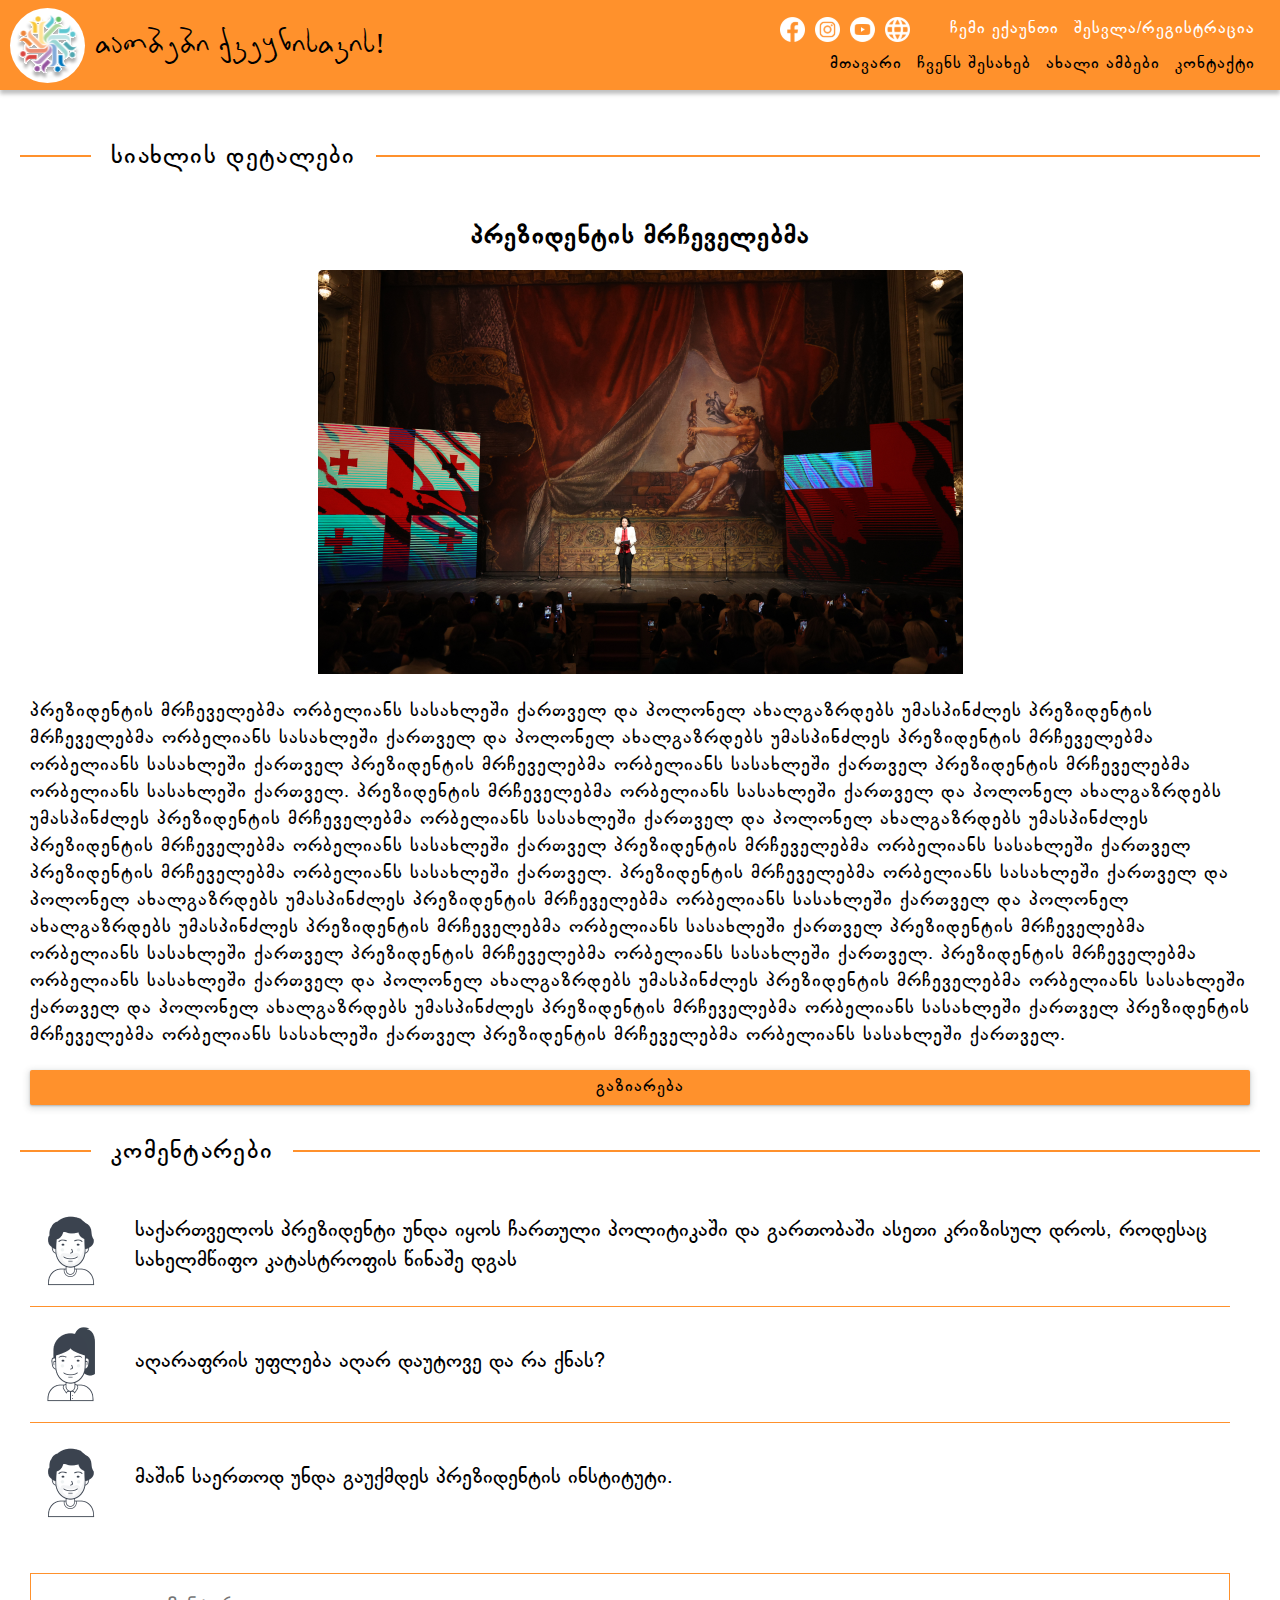
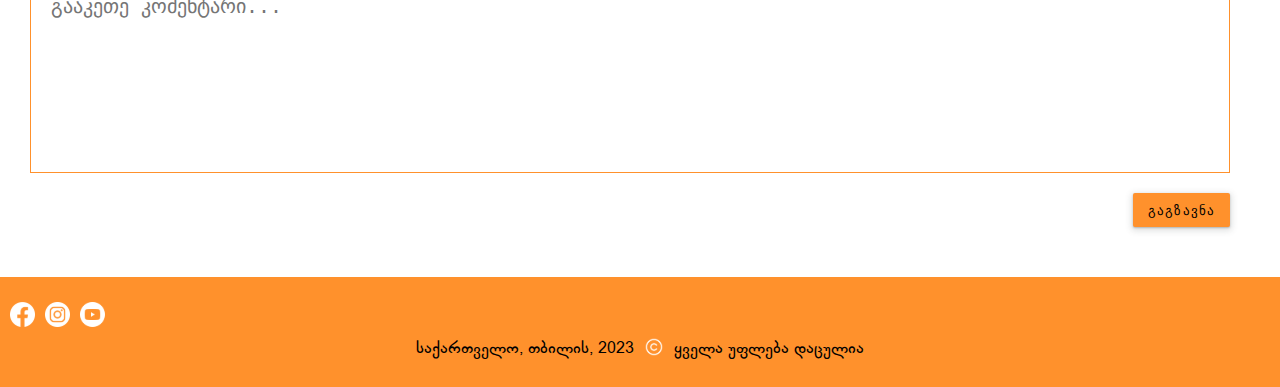
<file: newsdetails.html>
<!DOCTYPE html>
<html lang="en">
  <head>
  <meta charset="UTF-8" />
  <meta http-equiv="X-UA-Compatible" content="IE=edge" />
  <meta name="viewport" content="width=device-width, initial-scale=1.0" />
  <link rel="stylesheet" href="./css/style.css" />
  <title>Document</title>
</head>

<body>
  <button class="scroll-top">
  <svg width="48" height="48" viewBox="0 0 48 48" fill="none" xmlns="http://www.w3.org/2000/svg" xmlns:xlink="http://www.w3.org/1999/xlink">
    <rect width="48" height="48" fill="url(#pattern0)"/>
    <defs>
    <pattern id="pattern0" patternContentUnits="objectBoundingBox" width="1" height="1">
    <use xlink:href="#image0_8_264" transform="scale(0.0208333)"/>
    </pattern>
    <image id="image0_8_264" width="48" height="48" xlink:href="[data-uri]"/>
    </defs>
    </svg>
</button>

  <header class="header">
  <div class="header__container">
    <a href="index.html" class="header__logo">
      <span>
        <img src="./img/logo.svg" alt="Logo" />
      </span>
      <span>
        თაობები ქვეყნისთვის!
      </span>
    </a>
    <div class="header__content">
      <div class="header__top">
        <div class="header__buttons">
          <a href="#" class="header__btn header__btn-social">
            <img src="./img/Icons/facebook_icon.svg" alt="Icon">
          </a>
          <a href="#" class="header__btn header__btn-social">
            <img src="./img/Icons/instagram_icon.svg" alt="Icon">
          </a>
          <a href="#" class="header__btn header__btn-social">
            <img src="./img/Icons/youtube_icon.svg" alt="Icon">
          </a>
        </div>
        <div class="header__btn-language">
          <img src="./img/Icons/language_icon.svg" alt="Icon">
          <div class="header__btn-language-content">
            <a href="#" class="header__btn-language-page">GE</a>
            <a href="#" class="header__btn-language-page">EN</a>
            <a href="#" class="header__btn-language-page">RU</a>
          </div>
        </div>
        <div class="header__btn-account-links">
          <a href="account.html" class="header__btn-account">ჩემი ექაუნთი</a>
          <!-- <a href="#" class="header__btn-account">გამოსვლა</a> -->
          <a href="register.html" class="header__btn-account">შესვლა/რეგისტრაცია</a>
        </div>
      </div>
      <div class="header__bottom">
        <div class="header__navigation">
          <nav class="header__menu menu">
            <ul class="menu__list">
              <li class="menu__item">
                <a href="index.html" class="menu__link">მთავარი</a>
              </li>
              <li class="menu__item">
                <a href="about.html" class="menu__link">ჩვენს შესახებ</a>
              </li>
              <li class="menu__item">
                <a href="news.html" class="menu__link">ახალი ამბები</a>
              </li>
              <li class="menu__item">
                <a href="contact.html" class="menu__link">კონტაქტი</a>
              </li>
            </ul>
          </nav>
          <button type="button" class="menu__burger-toggler">
            <span class="menu__bar menu__half menu__top"></span>
            <span class="menu__bar"></span>
            <span class="menu__bar menu__half menu__bottom"></span>
          </button>
        </div>
      </div>
    </div>
  </div>
</header>

  <main class="main">
    <section class="news-details">
      <div class="news-details__container">
        <h2 class="news-details__title">სიახლის დეტალები</h2>
        <h3 class="news-details__title-post">პრეზიდენტის მრჩეველებმა</h3>
        <div class="news-details__image">
          <img src="./img/BG/n-d-bg-1.png" alt="Image">
        </div>
        <p class="news-details__text">
          პრეზიდენტის მრჩეველებმა ორბელიანს სასახლეში ქართველ და პოლონელ ახალგაზრდებს უმასპინძლეს პრეზიდენტის მრჩეველებმა ორბელიანს სასახლეში ქართველ და პოლონელ ახალგაზრდებს უმასპინძლეს პრეზიდენტის მრჩეველებმა ორბელიანს სასახლეში ქართველ პრეზიდენტის მრჩეველებმა ორბელიანს სასახლეში ქართველ პრეზიდენტის მრჩეველებმა ორბელიანს სასახლეში ქართველ. პრეზიდენტის მრჩეველებმა ორბელიანს სასახლეში ქართველ და პოლონელ ახალგაზრდებს უმასპინძლეს პრეზიდენტის მრჩეველებმა ორბელიანს სასახლეში ქართველ და პოლონელ ახალგაზრდებს უმასპინძლეს პრეზიდენტის მრჩეველებმა ორბელიანს სასახლეში ქართველ პრეზიდენტის მრჩეველებმა ორბელიანს სასახლეში ქართველ პრეზიდენტის მრჩეველებმა ორბელიანს სასახლეში ქართველ. პრეზიდენტის მრჩეველებმა ორბელიანს სასახლეში ქართველ და პოლონელ ახალგაზრდებს უმასპინძლეს პრეზიდენტის მრჩეველებმა ორბელიანს სასახლეში ქართველ და პოლონელ ახალგაზრდებს უმასპინძლეს პრეზიდენტის მრჩეველებმა ორბელიანს სასახლეში ქართველ პრეზიდენტის მრჩეველებმა ორბელიანს სასახლეში ქართველ პრეზიდენტის მრჩეველებმა ორბელიანს სასახლეში ქართველ. პრეზიდენტის მრჩეველებმა ორბელიანს სასახლეში ქართველ და პოლონელ ახალგაზრდებს უმასპინძლეს პრეზიდენტის მრჩეველებმა ორბელიანს სასახლეში ქართველ და პოლონელ ახალგაზრდებს უმასპინძლეს პრეზიდენტის მრჩეველებმა ორბელიანს სასახლეში ქართველ პრეზიდენტის მრჩეველებმა ორბელიანს სასახლეში ქართველ პრეზიდენტის მრჩეველებმა ორბელიანს სასახლეში ქართველ. 
        </p>
        <a href="#" class="news-details__btn _btn">გაზიარება</a>
      </div>
      <article class="news-details-coment__container">
        <h2 class="news-details-coment__title">კომენტარები</h2>
        <ul class="news-details-coment__list">
          <li class="news-details-coment__item">
            <div class="news-details-coment__image">
              <img src="./img/BG/avatar-m.png" alt="Avatar">
            </div>
            <p class="news-details-coment__text">
              საქართველოს პრეზიდენტი უნდა იყოს ჩართული პოლიტიკაში და 
              გართობაში ასეთი კრიზისულ დროს, როდესაც სახელმწიფო 
              კატასტროფის წინაშე დგას
            </p>
          </li>
          <li class="news-details-coment__item">
            <div class="news-details-coment__image">
              <img src="./img/BG/avatar-w.png" alt="Avatar">
            </div>
            <p class="news-details-coment__text">
              აღარაფრის უფლება აღარ დაუტოვე და რა ქნას?
            </p>
          </li>
          <li class="news-details-coment__item">
            <div class="news-details-coment__image">
              <img src="./img/BG/avatar-m.png" alt="Avatar">
            </div>
            <p class="news-details-coment__text">
              მაშინ საერთოდ უნდა გაუქმდეს პრეზიდენტის ინსტიტუტი.
            </p>
          </li>
        </ul>
        <form class="news-details-coment__form">
          <textarea class="news-details-coment__form-text" placeholder="გააკეთე კომენტარი..."></textarea>
          <button class="news-details-coment__form-btn _btn">გაგზავნა</button>
        </form>
      </article>
    </section>
  </main>
  <footer class="footer">
	<div class="footer__container">
      <ul class="footer__top-social-list">
        <li class="footer__top-social-item">
          <a href="#" class="footer__top-social-link">
            <img src="./img/Icons/facebook_icon.svg" alt="Icon">
          </a>
        </li>
        <li class="footer__top-social-item">
          <a href="#" class="footer__top-social-link">
            <img src="./img/Icons/instagram_icon.svg" alt="Icon">
          </a>
        </li>
        <li class="footer__top-social-item">
          <a href="#" class="footer__top-social-link">
            <img src="./img/Icons/youtube_icon.svg" alt="Icon">
          </a>
        </li>
      </ul>
      <p class="footer__copyright">
        <span>
          საქართველო, თბილის, 2023
        </span>
        <span>
          <img src="./img/Icons/copyright_icon.svg" alt="Icon">
        </span>
        <span>
          ყველა უფლება დაცულია
        </span>
      </p>
	</div>
</footer>
  <script src="./js/app.min.js"></script>
</body>
</html>
</file>
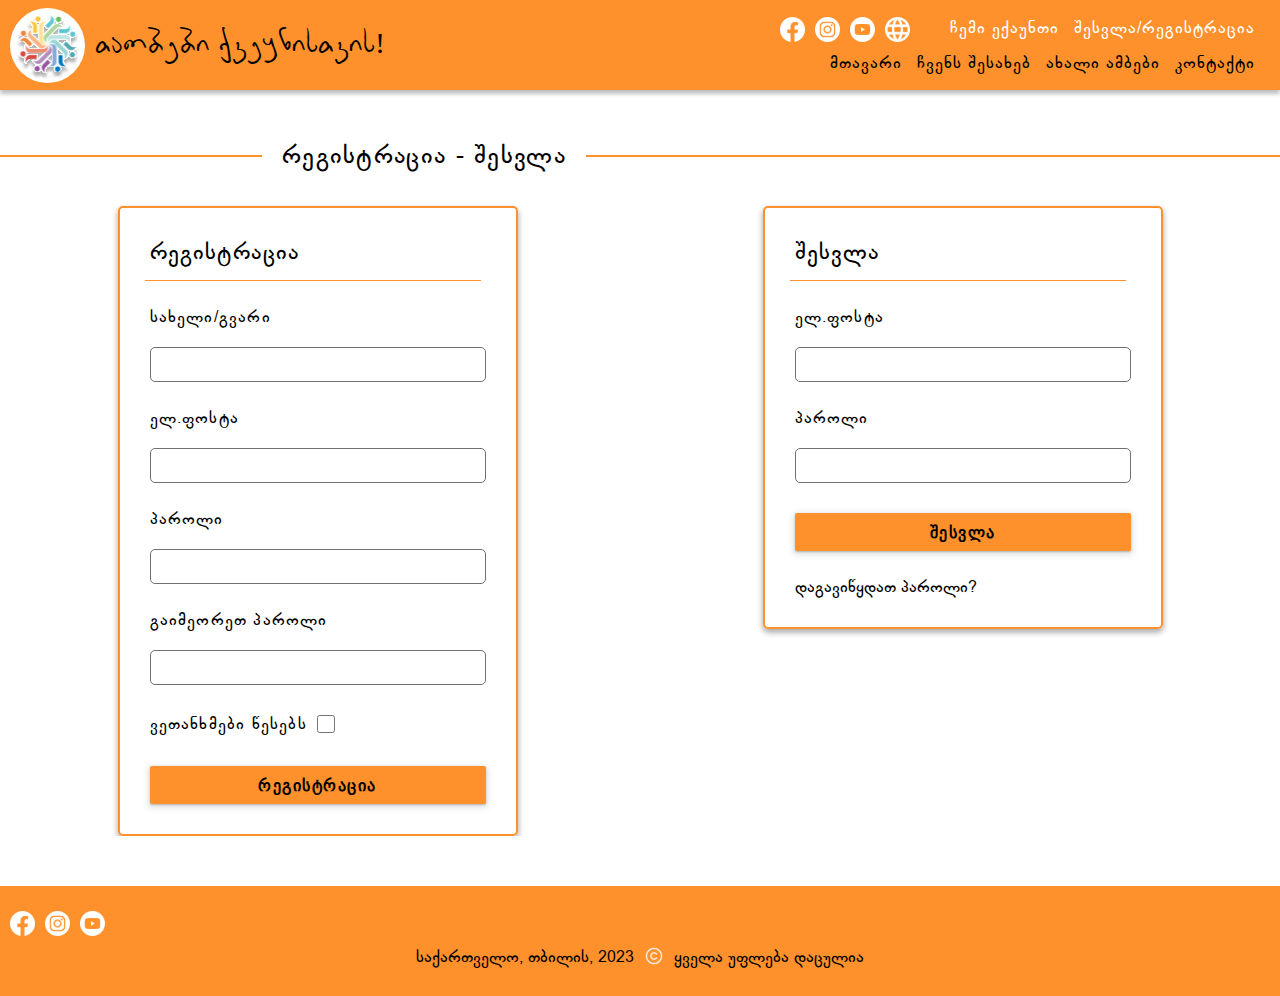
<file: register.html>
<!DOCTYPE html>
<html lang="en">
  <head>
  <meta charset="UTF-8" />
  <meta http-equiv="X-UA-Compatible" content="IE=edge" />
  <meta name="viewport" content="width=device-width, initial-scale=1.0" />
  <link rel="stylesheet" href="./css/style.css" />
  <title>Document</title>
</head>

<body>
  <button class="scroll-top">
  <svg width="48" height="48" viewBox="0 0 48 48" fill="none" xmlns="http://www.w3.org/2000/svg" xmlns:xlink="http://www.w3.org/1999/xlink">
    <rect width="48" height="48" fill="url(#pattern0)"/>
    <defs>
    <pattern id="pattern0" patternContentUnits="objectBoundingBox" width="1" height="1">
    <use xlink:href="#image0_8_264" transform="scale(0.0208333)"/>
    </pattern>
    <image id="image0_8_264" width="48" height="48" xlink:href="[data-uri]"/>
    </defs>
    </svg>
</button>

  <header class="header">
  <div class="header__container">
    <a href="index.html" class="header__logo">
      <span>
        <img src="./img/logo.svg" alt="Logo" />
      </span>
      <span>
        თაობები ქვეყნისთვის!
      </span>
    </a>
    <div class="header__content">
      <div class="header__top">
        <div class="header__buttons">
          <a href="#" class="header__btn header__btn-social">
            <img src="./img/Icons/facebook_icon.svg" alt="Icon">
          </a>
          <a href="#" class="header__btn header__btn-social">
            <img src="./img/Icons/instagram_icon.svg" alt="Icon">
          </a>
          <a href="#" class="header__btn header__btn-social">
            <img src="./img/Icons/youtube_icon.svg" alt="Icon">
          </a>
        </div>
        <div class="header__btn-language">
          <img src="./img/Icons/language_icon.svg" alt="Icon">
          <div class="header__btn-language-content">
            <a href="#" class="header__btn-language-page">GE</a>
            <a href="#" class="header__btn-language-page">EN</a>
            <a href="#" class="header__btn-language-page">RU</a>
          </div>
        </div>
        <div class="header__btn-account-links">
          <a href="account.html" class="header__btn-account">ჩემი ექაუნთი</a>
          <!-- <a href="#" class="header__btn-account">გამოსვლა</a> -->
          <a href="register.html" class="header__btn-account">შესვლა/რეგისტრაცია</a>
        </div>
      </div>
      <div class="header__bottom">
        <div class="header__navigation">
          <nav class="header__menu menu">
            <ul class="menu__list">
              <li class="menu__item">
                <a href="index.html" class="menu__link">მთავარი</a>
              </li>
              <li class="menu__item">
                <a href="about.html" class="menu__link">ჩვენს შესახებ</a>
              </li>
              <li class="menu__item">
                <a href="news.html" class="menu__link">ახალი ამბები</a>
              </li>
              <li class="menu__item">
                <a href="contact.html" class="menu__link">კონტაქტი</a>
              </li>
            </ul>
          </nav>
          <button type="button" class="menu__burger-toggler">
            <span class="menu__bar menu__half menu__top"></span>
            <span class="menu__bar"></span>
            <span class="menu__bar menu__half menu__bottom"></span>
          </button>
        </div>
      </div>
    </div>
  </div>
</header>

  <main class="main">
    <section class="register">
      <div class="register__container">
        <h2 class="register__title">რეგისტრაცია - შესვლა</h2>
        <div class="register__form-box">
          <form class="register__reg reg">
            <h3 class="reg__title">რეგისტრაცია</h3>
            <div class="reg__input-box">
              <lebel class="reg__label">სახელი/გვარი</lebel>
              <input type="text" class="reg__input">
            </div>
            <div class="reg__input-box">
              <lebel class="reg__label">ელ.ფოსტა</lebel>
              <input type="email" class="reg__input">
            </div>
            <div class="reg__input-box">
              <lebel class="reg__label">პაროლი</lebel>
              <input type="password" class="reg__input">
            </div>
            <div class="reg__input-box">
              <lebel class="reg__label">გაიმეორეთ პაროლი</lebel>
              <input type="password" class="reg__input">
            </div>
            <div class="reg__input-box">
              <lebel class="reg__checkbox-label">ვეთანხმები წესებს</lebel>
              <input type="checkbox" class="reg__checkbox-input">
            </div>
            <button class="reg__btn _btn">რეგისტრაცია</button>
          </form>
          <form class="register__log log">
            <h3 class="log__title">შესვლა</h3>
            <div class="log__input-box">
              <lebel class="log__label">ელ.ფოსტა</lebel>
              <input type="email" class="log__input">
            </div>
            <div class="log__input-box">
              <lebel class="log__label">პაროლი</lebel>
              <input type="password" class="log__input">
            </div>
            <button class="log__btn _btn">შესვლა</button>
            <a href="#" class="log__forgot-link">დაგავიწყდათ პაროლი?</a>
          </form>
        </div>
      </div>
    </section>
  </main>
  <footer class="footer">
	<div class="footer__container">
      <ul class="footer__top-social-list">
        <li class="footer__top-social-item">
          <a href="#" class="footer__top-social-link">
            <img src="./img/Icons/facebook_icon.svg" alt="Icon">
          </a>
        </li>
        <li class="footer__top-social-item">
          <a href="#" class="footer__top-social-link">
            <img src="./img/Icons/instagram_icon.svg" alt="Icon">
          </a>
        </li>
        <li class="footer__top-social-item">
          <a href="#" class="footer__top-social-link">
            <img src="./img/Icons/youtube_icon.svg" alt="Icon">
          </a>
        </li>
      </ul>
      <p class="footer__copyright">
        <span>
          საქართველო, თბილის, 2023
        </span>
        <span>
          <img src="./img/Icons/copyright_icon.svg" alt="Icon">
        </span>
        <span>
          ყველა უფლება დაცულია
        </span>
      </p>
	</div>
</footer>
  <script src="./js/app.min.js"></script>
</body>
</html>
</file>
<file: css/style.css>
@font-face {
  font-family: "BPG Glaho WEB";
  src: url("../font/bpg-glaho-web-webfont.eot"), url("../font/bpg-glaho-web-webfont.woff2") format("woff2"), url("../font/bpg-glaho-web-webfont.woff") format("woff"), url("../font/bpg-glaho-web-webfont.ttf") format("truetype");
}

@font-face {
  font-family: "BPG Glaho WEB Caps";
  src: url("../font/bpg-glaho-web-caps-webfont.eot"), url("../font/bpg-glaho-web-caps-webfont.woff2") format("woff2"), url("../font/bpg-glaho-web-caps-webfont.woff") format("woff"), url("../font/bpg-glaho-web-caps-webfont.ttf") format("truetype");
}

@font-face {
  font-family: "3D Unicode";
  src: url("../font/3d_unicode.eot"), url("../font/3d_unicode.woff2") format("woff2"), url("../font/3d_unicode.woff") format("woff"), url("../font/3d_unicode.ttf") format("truetype");
}

*,
*::before,
*::after {
  margin: 0;
  padding: 0;
  border: 0;
  -webkit-box-sizing: border-box;
  box-sizing: border-box;
}

html,
body {
  height: 100%;
  width: 100%;
  font-size: 100%;
  line-height: 1;
  font-size: 14px;
  -ms-text-size-adjust: 100%;
  -moz-text-size-adjust: 100%;
  -webkit-text-size-adjust: 100%;
}

html {
  scroll-behavior: smooth;
}

nav,
footer,
header,
aside {
  display: block;
}

a {
  color: inherit;
}

a,
a:visited,
a:hover {
  text-decoration: none;
}

a:focus,
a:active {
  outline: none;
}

:focus,
:active {
  outline: none;
}

h1,
h2,
h3,
h4,
h5,
h6,
p {
  font-size: inherit;
  font-weight: inherit;
  line-height: inherit;
}

p + p {
  margin-top: 15px;
}

ul,
menu {
  list-style: none;
}

* img {
  max-width: 100%;
  -o-object-fit: cover;
  object-fit: cover;
}

input,
textarea,
button,
select {
  font: inherit inherit;
}

input::-ms-clear {
  display: none;
}

button,
input[type=submit] {
  background: transparent;
  display: inline-block;
  -webkit-box-shadow: none;
  box-shadow: none;
  background: none;
  cursor: pointer;
}

input:focus,
input:active,
button:focus,
button:active {
  outline: none;
}

button::-moz-focus-inner {
  padding: 0;
  border: 0;
}

label {
  cursor: pointer;
}

legend {
  display: block;
}

body {
  font: normal 400 16px/1 "BPG Glaho WEB";
  background: #ffffff;
  position: relative;
  height: 100%;
  color: #000000;
  display: -webkit-box;
  display: -ms-flexbox;
  display: flex;
  -webkit-box-orient: vertical;
  -webkit-box-direction: normal;
  -ms-flex-direction: column;
  flex-direction: column;
  -webkit-box-align: center;
  -ms-flex-align: center;
  align-items: center;
}

body._lock {
  overflow: hidden;
  -ms-touch-action: none;
  touch-action: none;
}

[class*=__container] {
  max-width: 1460px;
  margin: 0 auto;
  padding: 0px 10px;
}

.header {
  width: 100%;
  max-width: 1920px;
  min-height: 90px;
}

.main {
  width: 100%;
  max-width: 1920px;
  -webkit-box-flex: 1;
  -ms-flex: 1 1 auto;
  flex: 1 1 auto;
}

.footer {
  width: 100%;
  max-width: 1920px;
}

.scroll-top {
  background: #ffffff;
  position: fixed;
  bottom: 30px;
  right: 30px;
  height: 40px;
  width: 40px;
  display: none;
  -webkit-box-pack: center;
  -ms-flex-pack: center;
  justify-content: center;
  -webkit-box-align: center;
  -ms-flex-align: center;
  align-items: center;
  border-radius: 50%;
  z-index: 100;
}

.scroll-top svg {
  stroke: #ffffff;
  -webkit-animation-name: goup;
  animation-name: goup;
  -webkit-animation-duration: 1s;
  animation-duration: 1s;
  -webkit-animation-iteration-count: infinite;
  animation-iteration-count: infinite;
  -webkit-animation-timing-function: linear;
  animation-timing-function: linear;
}

@-webkit-keyframes goup {
  0% {
    -webkit-transform: translateY(-1px);
    transform: translateY(-1px);
  }

  50% {
    -webkit-transform: translateY(1px);
    transform: translateY(1px);
  }

  100% {
    -webkit-transform: translateY(-1px);
    transform: translateY(-1px);
  }
}

@keyframes goup {
  0% {
    -webkit-transform: translateY(-1px);
    transform: translateY(-1px);
  }

  50% {
    -webkit-transform: translateY(1px);
    transform: translateY(1px);
  }

  100% {
    -webkit-transform: translateY(-1px);
    transform: translateY(-1px);
  }
}

:root {
  --swiper-theme-color: #007aff;
}

.swiper {
  margin-left: auto;
  margin-right: auto;
  position: relative;
  overflow: hidden;
  list-style: none;
  padding: 0;
  z-index: 1;
}

.swiper-vertical > .swiper-wrapper {
  -webkit-box-orient: vertical;
  -webkit-box-direction: normal;
  -ms-flex-direction: column;
  flex-direction: column;
}

.swiper-wrapper {
  position: relative;
  width: 100%;
  height: 100%;
  z-index: 1;
  display: -webkit-box;
  display: -ms-flexbox;
  display: flex;
  -webkit-transition-property: -webkit-transform;
  transition-property: -webkit-transform;
  -o-transition-property: transform;
  transition-property: transform;
  transition-property: transform, -webkit-transform;
  -webkit-box-sizing: content-box;
  box-sizing: content-box;
}

.swiper-android .swiper-slide,
.swiper-wrapper {
  -webkit-transform: translate3d(0px, 0, 0);
  transform: translate3d(0px, 0, 0);
}

.swiper-pointer-events {
  -ms-touch-action: pan-y;
  touch-action: pan-y;
}

.swiper-pointer-events.swiper-vertical {
  -ms-touch-action: pan-x;
  touch-action: pan-x;
}

.swiper-slide {
  -ms-flex-negative: 0;
  flex-shrink: 0;
  width: 100%;
  height: 100%;
  position: relative;
  -webkit-transition-property: -webkit-transform;
  transition-property: -webkit-transform;
  -o-transition-property: transform;
  transition-property: transform;
  transition-property: transform, -webkit-transform;
}

.swiper-slide-invisible-blank {
  visibility: hidden;
}

.swiper-autoheight,
.swiper-autoheight .swiper-slide {
  height: auto;
}

.swiper-autoheight .swiper-wrapper {
  -webkit-box-align: start;
  -ms-flex-align: start;
  align-items: flex-start;
  -webkit-transition-property: height, -webkit-transform;
  transition-property: height, -webkit-transform;
  -o-transition-property: transform, height;
  transition-property: transform, height;
  transition-property: transform, height, -webkit-transform;
}

.swiper-backface-hidden .swiper-slide {
  -webkit-transform: translateZ(0);
  transform: translateZ(0);
  -webkit-backface-visibility: hidden;
  backface-visibility: hidden;
}

.swiper-3d,
.swiper-3d.swiper-css-mode .swiper-wrapper {
  -webkit-perspective: 1200px;
  perspective: 1200px;
}

.swiper-3d .swiper-wrapper,
.swiper-3d .swiper-slide,
.swiper-3d .swiper-slide-shadow,
.swiper-3d .swiper-slide-shadow-left,
.swiper-3d .swiper-slide-shadow-right,
.swiper-3d .swiper-slide-shadow-top,
.swiper-3d .swiper-slide-shadow-bottom,
.swiper-3d .swiper-cube-shadow {
  -webkit-transform-style: preserve-3d;
  transform-style: preserve-3d;
}

.swiper-3d .swiper-slide-shadow,
.swiper-3d .swiper-slide-shadow-left,
.swiper-3d .swiper-slide-shadow-right,
.swiper-3d .swiper-slide-shadow-top,
.swiper-3d .swiper-slide-shadow-bottom {
  position: absolute;
  left: 0;
  top: 0;
  width: 100%;
  height: 100%;
  pointer-events: none;
  z-index: 10;
}

.swiper-3d .swiper-slide-shadow {
  background: rgba(0, 0, 0, 0.15);
}

.swiper-3d .swiper-slide-shadow-left {
  background: linear-gradient(to left, rgba(0, 0, 0, 0.5), rgba(0, 0, 0, 0));
}

.swiper-3d .swiper-slide-shadow-right {
  background: linear-gradient(to right, rgba(0, 0, 0, 0.5), rgba(0, 0, 0, 0));
}

.swiper-3d .swiper-slide-shadow-top {
  background: linear-gradient(to top, rgba(0, 0, 0, 0.5), rgba(0, 0, 0, 0));
}

.swiper-3d .swiper-slide-shadow-bottom {
  background: linear-gradient(to bottom, rgba(0, 0, 0, 0.5), rgba(0, 0, 0, 0));
}

.swiper-css-mode > .swiper-wrapper {
  overflow: auto;
  scrollbar-width: none;
  -ms-overflow-style: none;
}

.swiper-css-mode > .swiper-wrapper::-webkit-scrollbar {
  display: none;
}

.swiper-css-mode > .swiper-wrapper > .swiper-slide {
  scroll-snap-align: start start;
}

.swiper-horizontal.swiper-css-mode > .swiper-wrapper {
  -ms-scroll-snap-type: x mandatory;
  scroll-snap-type: x mandatory;
}

.swiper-vertical.swiper-css-mode > .swiper-wrapper {
  -ms-scroll-snap-type: y mandatory;
  scroll-snap-type: y mandatory;
}

.swiper-centered > .swiper-wrapper::before {
  content: "";
  -ms-flex-negative: 0;
  flex-shrink: 0;
  -webkit-box-ordinal-group: 10000;
  -ms-flex-order: 9999;
  order: 9999;
}

.swiper-centered.swiper-horizontal > .swiper-wrapper > .swiper-slide:first-child {
  -webkit-margin-start: var(--swiper-centered-offset-before);
  margin-inline-start: var(--swiper-centered-offset-before);
}

.swiper-centered.swiper-horizontal > .swiper-wrapper::before {
  height: 100%;
  width: var(--swiper-centered-offset-after);
}

.swiper-centered.swiper-vertical > .swiper-wrapper > .swiper-slide:first-child {
  -webkit-margin-before: var(--swiper-centered-offset-before);
  margin-block-start: var(--swiper-centered-offset-before);
}

.swiper-centered.swiper-vertical > .swiper-wrapper::before {
  width: 100%;
  height: var(--swiper-centered-offset-after);
}

.swiper-centered > .swiper-wrapper > .swiper-slide {
  scroll-snap-align: center center;
}

._btn {
  background: #FF912C;
  display: inline-block;
  padding: 10px 15px 9px;
  border-radius: 2px;
  letter-spacing: 1.1px;
  -webkit-box-shadow: rgba(60, 64, 67, 0.3019607843) 0px 1px 2px 0px, rgba(60, 64, 67, 0.1490196078) 0px 2px 6px 2px;
  box-shadow: rgba(60, 64, 67, 0.3019607843) 0px 1px 2px 0px, rgba(60, 64, 67, 0.1490196078) 0px 2px 6px 2px;
  -webkit-transition: all 0.3s ease-in-out;
  -o-transition: all 0.3s ease-in-out;
  transition: all 0.3s ease-in-out;
}

.header {
  background: #FF912C;
  -webkit-box-shadow: 0px 4px 4px rgba(0, 0, 0, 0.2509803922);
  box-shadow: 0px 4px 4px rgba(0, 0, 0, 0.2509803922);
}

.header__container {
  height: 100%;
  display: -webkit-box;
  display: -ms-flexbox;
  display: flex;
  -webkit-box-pack: justify;
  -ms-flex-pack: justify;
  justify-content: space-between;
  -webkit-box-align: center;
  -ms-flex-align: center;
  align-items: center;
}

.header__logo {
  display: -webkit-box;
  display: -ms-flexbox;
  display: flex;
  -webkit-box-pack: center;
  -ms-flex-pack: center;
  justify-content: center;
  -webkit-box-align: center;
  -ms-flex-align: center;
  align-items: center;
  gap: 10px;
}

.header__logo span:first-child {
  background: #ffffff;
  width: 75px;
  height: 75px;
  text-align: center;
  border-radius: 50%;
}

.header__logo span:first-child img {
  width: 66px;
  height: 66px;
  margin-top: 7px;
}

.header__logo span:last-child {
  font: 30px "3D Unicode";
}

.header__content {
  display: -webkit-box;
  display: -ms-flexbox;
  display: flex;
  -webkit-box-orient: vertical;
  -webkit-box-direction: normal;
  -ms-flex-direction: column;
  flex-direction: column;
  -webkit-box-pack: center;
  -ms-flex-pack: center;
  justify-content: center;
  -webkit-box-align: center;
  -ms-flex-align: center;
  align-items: center;
  gap: 15px;
  padding-right: 15px;
}

.header__top {
  -ms-flex-item-align: end;
  align-self: flex-end;
  display: -webkit-box;
  display: -ms-flexbox;
  display: flex;
  -webkit-box-align: center;
  -ms-flex-align: center;
  align-items: center;
  -webkit-box-pack: center;
  -ms-flex-pack: center;
  justify-content: center;
  gap: 10px;
}

.header__buttons {
  display: -webkit-box;
  display: -ms-flexbox;
  display: flex;
  gap: 10px;
}

.header__btn {
  -webkit-transition: all 0.3s ease-in-out;
  -o-transition: all 0.3s ease-in-out;
  transition: all 0.3s ease-in-out;
}

.header__btn-social {
  display: block;
  width: 25px;
  height: 25px;
}

.header__btn-language {
  position: relative;
  display: block;
  width: 25px;
  height: 25px;
  cursor: pointer;
}

.header__btn-language-content {
  background: #ffffff;
  position: absolute;
  left: -40px;
  top: 80px;
  display: -webkit-box;
  display: -ms-flexbox;
  display: flex;
  -webkit-box-pack: center;
  -ms-flex-pack: center;
  justify-content: center;
  -webkit-box-align: center;
  -ms-flex-align: center;
  align-items: center;
  gap: 5px;
  padding: 10px 8px 5px 8px;
  border-radius: 5px;
  -webkit-box-shadow: rgba(0, 0, 0, 0.0196078431) 0px 1px 3px 0px, rgba(27, 31, 35, 0.1490196078) 0px 0px 0px 1px;
  box-shadow: rgba(0, 0, 0, 0.0196078431) 0px 1px 3px 0px, rgba(27, 31, 35, 0.1490196078) 0px 0px 0px 1px;
  z-index: -1;
  opacity: 0;
  -webkit-transition: all 0.3s ease-in-out;
  -o-transition: all 0.3s ease-in-out;
  transition: all 0.3s ease-in-out;
}

.header__btn-language-content.header__btn-language-content-active {
  z-index: 10;
  opacity: 1;
}

.header__btn-language-page {
  font: 600 12px "3D Unicode";
  letter-spacing: 1px;
  -webkit-transition: all 0.3s ease-in-out;
  -o-transition: all 0.3s ease-in-out;
  transition: all 0.3s ease-in-out;
}

.header__btn-account-links {
  display: -webkit-box;
  display: -ms-flexbox;
  display: flex;
  -webkit-box-pack: center;
  -ms-flex-pack: center;
  justify-content: center;
  -webkit-box-align: center;
  -ms-flex-align: center;
  align-items: center;
  gap: 15px;
  margin-left: 30px;
}

.header__btn-account {
  position: relative;
  display: inline-block;
  color: #ffffff;
  letter-spacing: 1px;
  -webkit-transition: all 0.3s ease-in-out;
  -o-transition: all 0.3s ease-in-out;
  transition: all 0.3s ease-in-out;
}

.header__bottom {
  -ms-flex-item-align: end;
  align-self: flex-end;
}

.header__navigation {
  display: -webkit-box;
  display: -ms-flexbox;
  display: flex;
  -webkit-box-align: center;
  -ms-flex-align: center;
  align-items: center;
  gap: 50px;
}

.header__menu._active .menu__list {
  top: 90px;
  z-index: 10;
}

.menu__list {
  display: -webkit-box;
  display: -ms-flexbox;
  display: flex;
  -webkit-box-pack: center;
  -ms-flex-pack: center;
  justify-content: center;
  -webkit-box-align: center;
  -ms-flex-align: center;
  align-items: center;
  gap: 15px;
}

.menu__link {
  position: relative;
  display: inline-block;
  letter-spacing: 1px;
  -webkit-transition: all 0.3s ease-in-out;
  -o-transition: all 0.3s ease-in-out;
  transition: all 0.3s ease-in-out;
}

.menu__burger-toggler {
  display: none;
}

.home-slider__swiper {
  position: relative;
  max-height: 81vh;
}

.home-slider__swiper-slide {
  position: relative;
  display: -webkit-box;
  display: -ms-flexbox;
  display: flex;
  -webkit-box-pack: center;
  -ms-flex-pack: center;
  justify-content: center;
  -webkit-box-align: center;
  -ms-flex-align: center;
  align-items: center;
}

.home-slider__swiper-slide::before {
  background: rgba(0, 0, 0, 0.2274509804);
  content: "";
  position: absolute;
  width: 100%;
  height: 100%;
  left: 0;
  top: 0;
}

.home-slider__button-prev {
  position: absolute;
  width: 60px;
  height: 60px;
  display: -webkit-box;
  display: -ms-flexbox;
  display: flex;
  -webkit-box-pack: center;
  -ms-flex-pack: center;
  justify-content: center;
  -webkit-box-align: center;
  -ms-flex-align: center;
  align-items: center;
  top: 50%;
  left: 2%;
  -webkit-transform: translateY(-50%);
  -ms-transform: translateY(-50%);
  transform: translateY(-50%);
  z-index: 2;
  opacity: 0;
  cursor: pointer;
  -webkit-transition: all 0.3s ease-in-out;
  -o-transition: all 0.3s ease-in-out;
  transition: all 0.3s ease-in-out;
}

.home-slider__button-prev img {
  min-width: 100%;
  min-height: 100%;
}

.home-slider__button-next {
  position: absolute;
  width: 60px;
  height: 60px;
  display: -webkit-box;
  display: -ms-flexbox;
  display: flex;
  -webkit-box-pack: center;
  -ms-flex-pack: center;
  justify-content: center;
  -webkit-box-align: center;
  -ms-flex-align: center;
  align-items: center;
  top: 50%;
  right: 2%;
  -webkit-transform: translateY(-50%);
  -ms-transform: translateY(-50%);
  transform: translateY(-50%);
  z-index: 2;
  opacity: 0;
  cursor: pointer;
  -webkit-transition: all 0.3s ease-in-out;
  -o-transition: all 0.3s ease-in-out;
  transition: all 0.3s ease-in-out;
}

.home-slider__button-next img {
  min-width: 100%;
  min-height: 100%;
}

body._mobile .home-slider__button-prev {
  width: 40px;
  height: 40px;
  opacity: 1;
  z-index: 2;
}

body._mobile .home-slider__button-next {
  width: 40px;
  height: 40px;
  opacity: 1;
  z-index: 2;
}

.home-content {
  padding: 50px 0;
}

.home-content__container {
  display: -webkit-box;
  display: -ms-flexbox;
  display: flex;
  -webkit-box-pack: center;
  -ms-flex-pack: center;
  justify-content: center;
  gap: 35px;
}

.home-content__posts {
  display: -webkit-box;
  display: -ms-flexbox;
  display: flex;
  -webkit-box-orient: vertical;
  -webkit-box-direction: normal;
  -ms-flex-direction: column;
  flex-direction: column;
  gap: 50px;
}

.home-content__post {
  max-width: 1000px;
  display: -webkit-box;
  display: -ms-flexbox;
  display: flex;
  gap: 20px;
  border-bottom: 4px solid #FF912C;
  padding-right: 10px;
}

.home-content__preview {
  max-width: 250px;
  height: 100%;
  padding: 20px;
  border: 1px solid #FF912C;
}

.post__image {
  position: relative;
  display: -webkit-box;
  display: -ms-flexbox;
  display: flex;
  -webkit-box-pack: center;
  -ms-flex-pack: center;
  justify-content: center;
  -webkit-box-align: center;
  -ms-flex-align: center;
  align-items: center;
  max-width: 300px;
  border-radius: 5px 5px 0 0;
  overflow: hidden;
  -webkit-box-shadow: rgba(60, 64, 67, 0.3019607843) 0px 1px 2px 0px, rgba(60, 64, 67, 0.1490196078) 0px 2px 6px 2px;
  box-shadow: rgba(60, 64, 67, 0.3019607843) 0px 1px 2px 0px, rgba(60, 64, 67, 0.1490196078) 0px 2px 6px 2px;
}

.post__image img {
  width: 100%;
  height: 100%;
  -o-object-fit: cover;
  object-fit: cover;
  -o-object-position: center;
  object-position: center;
}

.post__date {
  background: #FF912C;
  position: absolute;
  left: 30px;
  bottom: 0;
  padding: 9px 7px 0px;
  border-radius: 3px 3px 0 0;
}

.post__content {
  width: calc(100% - 300px);
  display: -webkit-box;
  display: -ms-flexbox;
  display: flex;
  -webkit-box-orient: vertical;
  -webkit-box-direction: normal;
  -ms-flex-direction: column;
  flex-direction: column;
  gap: 30px;
  -ms-flex-item-align: end;
  align-self: flex-end;
  padding-bottom: 10px;
}

.post__content-title {
  padding: 0 5px 10px;
  font-size: 22px;
  font-weight: 700;
  line-height: 140%;
  letter-spacing: 1.3px;
  border-bottom: 1px dotted #FF912C;
}

.post__content-text {
  max-height: 132px;
  font-size: 18px;
  line-height: 150%;
  overflow: hidden;
}

.post__content-link {
  -ms-flex-item-align: end;
  align-self: flex-end;
}

.post__btn-box {
  display: -webkit-inline-box;
  display: -ms-inline-flexbox;
  display: inline-flex;
  -ms-flex-item-align: end;
  align-self: flex-end;
  gap: 30px;
}

.post__btn {
  background: #fff;
  border: 1px solid #d66800;
  color: #FF912C;
}

.preview__title {
  font-size: 22px;
  letter-spacing: 1.1px;
  margin-bottom: 20px;
}

.preview__text {
  display: -webkit-box;
  display: -ms-flexbox;
  display: flex;
  -webkit-box-orient: vertical;
  -webkit-box-direction: normal;
  -ms-flex-direction: column;
  flex-direction: column;
  gap: 5px;
  padding-bottom: 10px;
}

.preview__text:not(:last-child) {
  border-bottom: 1px solid #FF912C;
  margin-bottom: 20px;
}

.preview__text-date {
  letter-spacing: 1.1px;
  color: rgba(0, 0, 0, 0.5019607843);
  -webkit-transition: all 0.3s ease-in-out;
  -o-transition: all 0.3s ease-in-out;
  transition: all 0.3s ease-in-out;
}

.preview__text-content {
  max-height: 72px;
  line-height: 150%;
  overflow: hidden;
}

.about {
  margin: 40px 0 50px;
}

.about__container {
  display: -webkit-box;
  display: -ms-flexbox;
  display: flex;
  -webkit-box-orient: vertical;
  -webkit-box-direction: normal;
  -ms-flex-direction: column;
  flex-direction: column;
  -webkit-box-pack: center;
  -ms-flex-pack: center;
  justify-content: center;
  -webkit-box-align: center;
  -ms-flex-align: center;
  align-items: center;
  gap: 50px;
}

.about__item {
  position: relative;
  display: -webkit-box;
  display: -ms-flexbox;
  display: flex;
  -webkit-box-pack: center;
  -ms-flex-pack: center;
  justify-content: center;
  -webkit-box-align: center;
  -ms-flex-align: center;
  align-items: center;
  gap: 30px;
  padding: 0 30px;
}

.about__item:nth-child(even) {
  -webkit-box-orient: horizontal;
  -webkit-box-direction: reverse;
  -ms-flex-direction: row-reverse;
  flex-direction: row-reverse;
}

.about__item::before {
  background: #FF912C;
  content: "";
  position: absolute;
  width: 100%;
  height: 2px;
  left: 0;
  top: 15px;
}

.about__content {
  max-width: 350px;
  display: -webkit-box;
  display: -ms-flexbox;
  display: flex;
  -webkit-box-orient: vertical;
  -webkit-box-direction: normal;
  -ms-flex-direction: column;
  flex-direction: column;
  -webkit-box-align: center;
  -ms-flex-align: center;
  align-items: center;
}

.about__title {
  background: #ffffff;
  position: relative;
  width: 60%;
  text-align: center;
  font-size: 24px;
  line-height: 150%;
  letter-spacing: 1.3px;
  margin-bottom: 30px;
  z-index: 5;
}

.about__image {
  display: -webkit-box;
  display: -ms-flexbox;
  display: flex;
  -webkit-box-pack: center;
  -ms-flex-pack: center;
  justify-content: center;
  -webkit-box-align: center;
  -ms-flex-align: center;
  align-items: center;
  border-radius: 5px;
  -webkit-box-shadow: rgba(60, 64, 67, 0.3019607843) 0px 1px 2px 0px, rgba(60, 64, 67, 0.1490196078) 0px 2px 6px 2px;
  box-shadow: rgba(60, 64, 67, 0.3019607843) 0px 1px 2px 0px, rgba(60, 64, 67, 0.1490196078) 0px 2px 6px 2px;
  overflow: hidden;
}

.about__image img {
  min-width: 100%;
  min-height: 100%;
  -o-object-fit: cover;
  object-fit: cover;
  -o-object-position: center;
  object-position: center;
}

.about__text {
  margin-top: 50px;
  max-width: calc(100% - 800px);
  font-size: 18px;
  line-height: 150%;
}

.news {
  padding: 50px 0;
}

.news__container {
  position: relative;
  display: -webkit-box;
  display: -ms-flexbox;
  display: flex;
  -webkit-box-orient: vertical;
  -webkit-box-direction: normal;
  -ms-flex-direction: column;
  flex-direction: column;
  -webkit-box-pack: center;
  -ms-flex-pack: center;
  justify-content: center;
  -webkit-box-align: center;
  -ms-flex-align: center;
  align-items: center;
  gap: 35px;
}

.news__container::before {
  background: #FF912C;
  content: "";
  position: absolute;
  width: 100%;
  height: 2px;
  left: 0;
  top: 15px;
}

.news__title {
  background: #ffffff;
  position: relative;
  display: inline-block;
  -ms-flex-item-align: start;
  align-self: flex-start;
  margin-left: 20%;
  font-size: 24px;
  line-height: 150%;
  letter-spacing: 1.3px;
  padding: 0 20px;
  z-index: 5;
}

.news__posts {
  display: -webkit-box;
  display: -ms-flexbox;
  display: flex;
  -webkit-box-orient: vertical;
  -webkit-box-direction: normal;
  -ms-flex-direction: column;
  flex-direction: column;
  gap: 50px;
}

.news__post {
  max-width: 1300px;
  display: -webkit-box;
  display: -ms-flexbox;
  display: flex;
  gap: 20px;
  border-bottom: 4px solid #FF912C;
  padding-right: 10px;
}

.news-details {
  padding: 50px 20px;
}

.news-details__container {
  position: relative;
  display: -webkit-box;
  display: -ms-flexbox;
  display: flex;
  -webkit-box-orient: vertical;
  -webkit-box-direction: normal;
  -ms-flex-direction: column;
  flex-direction: column;
  -webkit-box-pack: center;
  -ms-flex-pack: center;
  justify-content: center;
  gap: 20px;
}

.news-details__container::before {
  background: #FF912C;
  content: "";
  position: absolute;
  width: 100%;
  height: 2px;
  left: 0;
  top: 15px;
}

.news-details__title {
  background: #ffffff;
  position: relative;
  display: inline-block;
  -ms-flex-item-align: start;
  align-self: flex-start;
  margin-left: 5%;
  font-size: 24px;
  line-height: 150%;
  letter-spacing: 1.3px;
  padding: 0 20px;
  z-index: 5;
}

.news-details__title-post {
  -ms-flex-item-align: center;
  align-self: center;
  font-size: 24px;
  font-weight: 700;
  letter-spacing: 1.3px;
  margin-top: 30px;
}

.news-details__image {
  -ms-flex-item-align: center;
  align-self: center;
  overflow: hidden;
  border-radius: 5px;
}

.news-details__text {
  font-size: 18px;
  letter-spacing: 1px;
  line-height: 150%;
}

.news-details__btn {
  text-align: center;
}

.news-details-coment__container {
  position: relative;
  display: -webkit-box;
  display: -ms-flexbox;
  display: flex;
  -webkit-box-orient: vertical;
  -webkit-box-direction: normal;
  -ms-flex-direction: column;
  flex-direction: column;
  -webkit-box-pack: center;
  -ms-flex-pack: center;
  justify-content: center;
  gap: 35px;
  margin-top: 30px;
}

.news-details-coment__container::before {
  background: #FF912C;
  content: "";
  position: absolute;
  width: 100%;
  height: 2px;
  left: 0;
  top: 15px;
}

.news-details-coment__title {
  background: #ffffff;
  position: relative;
  display: inline-block;
  -ms-flex-item-align: start;
  align-self: flex-start;
  margin-left: 5%;
  font-size: 24px;
  line-height: 150%;
  letter-spacing: 1.3px;
  padding: 0 20px;
  z-index: 5;
}

.news-details-coment__list {
  width: 100%;
  display: -webkit-box;
  display: -ms-flexbox;
  display: flex;
  -webkit-box-orient: vertical;
  -webkit-box-direction: normal;
  -ms-flex-direction: column;
  flex-direction: column;
  gap: 15px;
}

.news-details-coment__item {
  max-width: 1200px;
  display: -webkit-box;
  display: -ms-flexbox;
  display: flex;
  -webkit-box-align: center;
  -ms-flex-align: center;
  align-items: center;
  gap: 25px;
  padding-bottom: 20px;
}

.news-details-coment__item:not(:last-child) {
  border-bottom: 1px solid #FF912C;
}

.news-details-coment__image {
  -webkit-box-flex: 0;
  -ms-flex: 0 0 80px;
  flex: 0 0 80px;
  width: 80px;
  height: 80px;
  overflow: hidden;
}

.news-details-coment__text {
  line-height: 150%;
  font-size: 20px;
}

.news-details-coment__form {
  max-width: 1200px;
  display: -webkit-box;
  display: -ms-flexbox;
  display: flex;
  -webkit-box-orient: vertical;
  -webkit-box-direction: normal;
  -ms-flex-direction: column;
  flex-direction: column;
  gap: 20px;
}

.news-details-coment__form-text {
  width: 100%;
  min-height: 200px;
  border: 1px solid #FF912C;
  padding: 20px;
  resize: none;
  font-size: 20px;
}

.news-details-coment__form-btn {
  -ms-flex-item-align: end;
  align-self: flex-end;
}

.contact {
  padding: 50px 0;
}

.contact__container {
  position: relative;
  display: -webkit-box;
  display: -ms-flexbox;
  display: flex;
  -webkit-box-orient: vertical;
  -webkit-box-direction: normal;
  -ms-flex-direction: column;
  flex-direction: column;
  -webkit-box-pack: center;
  -ms-flex-pack: center;
  justify-content: center;
  -webkit-box-align: center;
  -ms-flex-align: center;
  align-items: center;
  gap: 20px;
}

.contact__container::before {
  background: #FF912C;
  content: "";
  position: absolute;
  width: 100%;
  height: 2px;
  left: 0;
  top: 15px;
}

.contact__title {
  background: #ffffff;
  position: relative;
  display: inline-block;
  -ms-flex-item-align: start;
  align-self: flex-start;
  margin-left: 20%;
  font-size: 24px;
  line-height: 150%;
  letter-spacing: 1.3px;
  padding: 0 20px;
  z-index: 5;
}

.contact__content {
  width: 80%;
  display: -webkit-box;
  display: -ms-flexbox;
  display: flex;
  -webkit-box-pack: justify;
  -ms-flex-pack: justify;
  justify-content: space-between;
  -webkit-box-align: center;
  -ms-flex-align: center;
  align-items: center;
  -ms-flex-wrap: wrap;
  flex-wrap: wrap;
  gap: 45px;
}

.contact__text {
  max-width: 570px;
  line-height: 150%;
  font-size: 20px;
}

.contact__image {
  width: 200px;
  height: 200px;
}

.contact__image img {
  min-width: 100%;
  min-height: 100%;
  -o-object-fit: cover;
  object-fit: cover;
  -o-object-position: center;
  object-position: center;
}

.contact__list {
  display: -webkit-box;
  display: -ms-flexbox;
  display: flex;
  -webkit-box-orient: vertical;
  -webkit-box-direction: normal;
  -ms-flex-direction: column;
  flex-direction: column;
  -webkit-box-pack: center;
  -ms-flex-pack: center;
  justify-content: center;
  -webkit-box-align: center;
  -ms-flex-align: center;
  align-items: center;
  gap: 60px;
}

.contact__item {
  width: 100%;
  display: -webkit-box;
  display: -ms-flexbox;
  display: flex;
  -webkit-box-pack: justify;
  -ms-flex-pack: justify;
  justify-content: space-between;
  -ms-flex-wrap: wrap;
  flex-wrap: wrap;
  gap: 30px;
}

.contact__item h3 {
  font-size: 20px;
  line-height: 150%;
}

.contact__item a {
  max-width: 300px;
  text-align: center;
  font-size: 24px;
  line-height: 150%;
  color: #FF912C;
}

.contact__item-info {
  display: -webkit-box;
  display: -ms-flexbox;
  display: flex;
  -webkit-box-orient: vertical;
  -webkit-box-direction: normal;
  -ms-flex-direction: column;
  flex-direction: column;
}

.register {
  padding: 50px 0;
}

.register__container {
  position: relative;
  display: -webkit-box;
  display: -ms-flexbox;
  display: flex;
  -webkit-box-orient: vertical;
  -webkit-box-direction: normal;
  -ms-flex-direction: column;
  flex-direction: column;
  -webkit-box-pack: center;
  -ms-flex-pack: center;
  justify-content: center;
  -webkit-box-align: center;
  -ms-flex-align: center;
  align-items: center;
  gap: 30px;
  overflow: hidden;
}

.register__container::before {
  background: #FF912C;
  content: "";
  position: absolute;
  width: 100%;
  height: 2px;
  left: 0;
  top: 15px;
}

.register__title {
  background: #ffffff;
  position: relative;
  display: inline-block;
  -ms-flex-item-align: start;
  align-self: flex-start;
  margin-left: 20%;
  font-size: 24px;
  line-height: 150%;
  letter-spacing: 1.3px;
  padding: 0 20px;
  z-index: 5;
}

.register__form-box {
  width: 100%;
  display: -webkit-box;
  display: -ms-flexbox;
  display: flex;
  -ms-flex-pack: distribute;
  justify-content: space-around;
  -ms-flex-wrap: wrap;
  flex-wrap: wrap;
  gap: 30px;
}

.register__reg {
  width: 400px;
  height: 100%;
  display: -webkit-box;
  display: -ms-flexbox;
  display: flex;
  -webkit-box-orient: vertical;
  -webkit-box-direction: normal;
  -ms-flex-direction: column;
  flex-direction: column;
  gap: 30px;
  border: 2px solid #FF912C;
  padding: 30px;
  border-radius: 5px;
  -webkit-box-shadow: rgba(0, 0, 0, 0.1607843137) 0px 3px 6px, rgba(0, 0, 0, 0.231372549) 0px 3px 6px;
  box-shadow: rgba(0, 0, 0, 0.1607843137) 0px 3px 6px, rgba(0, 0, 0, 0.231372549) 0px 3px 6px;
  -webkit-transition: all 0.3s ease-in-out;
  -o-transition: all 0.3s ease-in-out;
  transition: all 0.3s ease-in-out;
}

.register__log {
  width: 400px;
  height: 100%;
  display: -webkit-box;
  display: -ms-flexbox;
  display: flex;
  -webkit-box-orient: vertical;
  -webkit-box-direction: normal;
  -ms-flex-direction: column;
  flex-direction: column;
  gap: 30px;
  border: 2px solid #FF912C;
  padding: 30px;
  border-radius: 5px;
  -webkit-box-shadow: rgba(0, 0, 0, 0.1607843137) 0px 3px 6px, rgba(0, 0, 0, 0.231372549) 0px 3px 6px;
  box-shadow: rgba(0, 0, 0, 0.1607843137) 0px 3px 6px, rgba(0, 0, 0, 0.231372549) 0px 3px 6px;
  -webkit-transition: all 0.3s ease-in-out;
  -o-transition: all 0.3s ease-in-out;
  transition: all 0.3s ease-in-out;
}

.reg__title {
  position: relative;
  font-size: 22px;
  line-height: 150%;
  letter-spacing: 1.2px;
  margin-bottom: 10px;
}

.reg__title::before {
  background: #FF912C;
  content: "";
  position: absolute;
  width: 100%;
  height: 1px;
  left: -5px;
  bottom: -10px;
}

.reg__input-box:not(:last-of-type) {
  display: -webkit-box;
  display: -ms-flexbox;
  display: flex;
  -webkit-box-orient: vertical;
  -webkit-box-direction: normal;
  -ms-flex-direction: column;
  flex-direction: column;
  gap: 20px;
}

.reg__input-box:last-of-type {
  display: -webkit-box;
  display: -ms-flexbox;
  display: flex;
  -webkit-box-align: center;
  -ms-flex-align: center;
  align-items: center;
  gap: 10px;
}

.reg__label {
  letter-spacing: 1.2px;
}

.reg__input {
  padding: 6px;
  font-size: 18px;
  border-radius: 5px;
  border: 1px solid #707070;
}

.reg__input:focus {
  border: 2px solid #FF912C;
  -webkit-transform: scale(1.03);
  -ms-transform: scale(1.03);
  transform: scale(1.03);
}

.reg__checkbox-label {
  letter-spacing: 1.2px;
}

.reg__checkbox-input {
  width: 18px;
  height: 18px;
  margin-bottom: 3px;
}

.reg__select {
  background: #FF912C;
  color: #ffffff;
  letter-spacing: 1.2px;
  font-size: 17px;
  padding: 6px;
  border-radius: 5px;
}

.reg__email-text {
  font-weight: 700;
  letter-spacing: 1.3px;
}

.reg__btn {
  font-size: 16px;
  letter-spacing: 1.5px;
  font-weight: 700;
}

.log__title {
  position: relative;
  font-size: 22px;
  line-height: 150%;
  letter-spacing: 1.2px;
  margin-bottom: 10px;
}

.log__title::before {
  background: #FF912C;
  content: "";
  position: absolute;
  width: 100%;
  height: 1px;
  left: -5px;
  bottom: -10px;
}

.log__input-box {
  display: -webkit-box;
  display: -ms-flexbox;
  display: flex;
  -webkit-box-orient: vertical;
  -webkit-box-direction: normal;
  -ms-flex-direction: column;
  flex-direction: column;
  gap: 20px;
}

.log__label {
  letter-spacing: 1.2px;
}

.log__input {
  padding: 6px;
  font-size: 18px;
  border-radius: 5px;
  border: 1px solid #707070;
}

.log__input:focus {
  border: 2px solid #FF912C;
  -webkit-transform: scale(1.03);
  -ms-transform: scale(1.03);
  transform: scale(1.03);
}

.log__btn {
  font-size: 16px;
  letter-spacing: 1.5px;
  font-weight: 700;
}

.log__forgot-link {
  -webkit-transition: all 0.3s ease-in-out;
  -o-transition: all 0.3s ease-in-out;
  transition: all 0.3s ease-in-out;
}

.account {
  padding: 50px 0;
}

.account__container {
  position: relative;
  display: -webkit-box;
  display: -ms-flexbox;
  display: flex;
  -webkit-box-orient: vertical;
  -webkit-box-direction: normal;
  -ms-flex-direction: column;
  flex-direction: column;
  -webkit-box-pack: center;
  -ms-flex-pack: center;
  justify-content: center;
  -webkit-box-align: center;
  -ms-flex-align: center;
  align-items: center;
  gap: 30px;
  overflow: hidden;
}

.account__container::before {
  background: #FF912C;
  content: "";
  position: absolute;
  width: 100%;
  height: 2px;
  left: 0;
  top: 15px;
}

.account__title {
  background: #ffffff;
  position: relative;
  display: inline-block;
  -ms-flex-item-align: start;
  align-self: flex-start;
  margin-left: 20%;
  font-size: 24px;
  line-height: 150%;
  letter-spacing: 1.3px;
  padding: 0 20px;
  z-index: 5;
}

.account__form-box {
  width: 100%;
  display: -webkit-box;
  display: -ms-flexbox;
  display: flex;
  -ms-flex-pack: distribute;
  justify-content: space-around;
  -ms-flex-wrap: wrap;
  flex-wrap: wrap;
  gap: 30px;
}

.account__form-image-box {
  width: 350px;
  height: 100%;
  display: -webkit-box;
  display: -ms-flexbox;
  display: flex;
  -webkit-box-orient: vertical;
  -webkit-box-direction: normal;
  -ms-flex-direction: column;
  flex-direction: column;
  gap: 10px;
  border: 2px solid #FF912C;
  padding: 30px;
  border-radius: 5px;
  -webkit-box-shadow: rgba(0, 0, 0, 0.1607843137) 0px 3px 6px, rgba(0, 0, 0, 0.231372549) 0px 3px 6px;
  box-shadow: rgba(0, 0, 0, 0.1607843137) 0px 3px 6px, rgba(0, 0, 0, 0.231372549) 0px 3px 6px;
  -webkit-transition: all 0.3s ease-in-out;
  -o-transition: all 0.3s ease-in-out;
  transition: all 0.3s ease-in-out;
}

.account__reg {
  width: 350px;
  height: 100%;
  display: -webkit-box;
  display: -ms-flexbox;
  display: flex;
  -webkit-box-orient: vertical;
  -webkit-box-direction: normal;
  -ms-flex-direction: column;
  flex-direction: column;
  gap: 30px;
  border: 2px solid #FF912C;
  padding: 30px;
  border-radius: 5px;
  -webkit-box-shadow: rgba(0, 0, 0, 0.1607843137) 0px 3px 6px, rgba(0, 0, 0, 0.231372549) 0px 3px 6px;
  box-shadow: rgba(0, 0, 0, 0.1607843137) 0px 3px 6px, rgba(0, 0, 0, 0.231372549) 0px 3px 6px;
  -webkit-transition: all 0.3s ease-in-out;
  -o-transition: all 0.3s ease-in-out;
  transition: all 0.3s ease-in-out;
}

.account__log {
  width: 350px;
  height: 100%;
  display: -webkit-box;
  display: -ms-flexbox;
  display: flex;
  -webkit-box-orient: vertical;
  -webkit-box-direction: normal;
  -ms-flex-direction: column;
  flex-direction: column;
  gap: 30px;
  border: 2px solid #FF912C;
  padding: 30px;
  border-radius: 5px;
  -webkit-box-shadow: rgba(0, 0, 0, 0.1607843137) 0px 3px 6px, rgba(0, 0, 0, 0.231372549) 0px 3px 6px;
  box-shadow: rgba(0, 0, 0, 0.1607843137) 0px 3px 6px, rgba(0, 0, 0, 0.231372549) 0px 3px 6px;
  -webkit-transition: all 0.3s ease-in-out;
  -o-transition: all 0.3s ease-in-out;
  transition: all 0.3s ease-in-out;
}

.img__name {
  position: relative;
  font-size: 22px;
  line-height: 150%;
  letter-spacing: 1.2px;
  margin-bottom: 10px;
}

.img__email {
  position: relative;
  font-size: 18px;
  line-height: 150%;
  letter-spacing: 1.2px;
  margin-bottom: 10px;
}

.img__email::before {
  background: #FF912C;
  content: "";
  position: absolute;
  width: 100%;
  height: 1px;
  left: -5px;
  bottom: -10px;
}

.img__image-box {
  -ms-flex-item-align: center;
  align-self: center;
  width: 150px;
  height: 150px;
  display: -webkit-box;
  display: -ms-flexbox;
  display: flex;
  -webkit-box-pack: center;
  -ms-flex-pack: center;
  justify-content: center;
  -webkit-box-align: center;
  -ms-flex-align: center;
  align-items: center;
  border-radius: 50%;
  border: 1px solid #FF912C;
  overflow: hidden;
  margin: 20px 0;
}

.img__image {
  -o-object-fit: contain;
  object-fit: contain;
  -o-object-position: center;
  object-position: center;
}

.img__label {
  text-align: center;
  font-size: 16px;
  letter-spacing: 1.5px;
  font-weight: 700;
}

.img__file {
  display: none;
  opacity: 0;
  z-index: -1;
}

.footer {
  background: #FF912C;
  min-height: 110px;
}

.footer__container {
  height: 100%;
  display: -webkit-box;
  display: -ms-flexbox;
  display: flex;
  -webkit-box-orient: vertical;
  -webkit-box-direction: normal;
  -ms-flex-direction: column;
  flex-direction: column;
  -webkit-box-pack: center;
  -ms-flex-pack: center;
  justify-content: center;
  gap: 10px;
}

.footer__top-social-list {
  display: -webkit-box;
  display: -ms-flexbox;
  display: flex;
  -webkit-box-align: center;
  -ms-flex-align: center;
  align-items: center;
  gap: 10px;
}

.footer__top-social-link {
  display: block;
  width: 25px;
  height: 25px;
  -webkit-transition: all 0.3s ease-in-out;
  -o-transition: all 0.3s ease-in-out;
  transition: all 0.3s ease-in-out;
}

.footer__copyright {
  -ms-flex-item-align: center;
  align-self: center;
  display: -webkit-box;
  display: -ms-flexbox;
  display: flex;
  -webkit-box-pack: center;
  -ms-flex-pack: center;
  justify-content: center;
  -webkit-box-align: center;
  -ms-flex-align: center;
  align-items: center;
  gap: 10px;
  -ms-flex-wrap: wrap;
  flex-wrap: wrap;
}

@media (max-width: 1440.98px) {
  .about__text {
    max-width: calc(100% - 350px);
  }
}

@media (max-width: 1024.98px) {
  .menu__burger-toggler {
    display: block;
    width: 30px;
    height: 18px;
    position: relative;
    cursor: pointer;
    z-index: 5;
  }

  .menu__burger-toggler._active .menu__bar {
    -webkit-transform: scale(0);
    -ms-transform: scale(0);
    transform: scale(0);
  }

  .menu__burger-toggler._active .menu__bar:first-child {
    -webkit-transform: rotate(-45deg);
    -ms-transform: rotate(-45deg);
    transform: rotate(-45deg);
    top: calc(50% - 1px);
  }

  .menu__burger-toggler._active .menu__bar:last-child {
    -webkit-transform: rotate(45deg);
    -ms-transform: rotate(45deg);
    transform: rotate(45deg);
    bottom: calc(50% - 1px);
  }

  .menu__bar {
    position: absolute;
    top: calc(50% - 1px);
    left: 0;
    width: 100%;
    height: 2px;
    background-color: #ffffff;
    -webkit-transition: all 0.3s ease 0s;
    -o-transition: all 0.3s ease 0s;
    transition: all 0.3s ease 0s;
  }

  .menu__bar:first-child {
    top: 0;
  }

  .menu__bar:last-child {
    top: auto;
    bottom: 0;
  }

  .menu__list {
    display: none;
    position: absolute;
    width: 100%;
    height: 100vh;
    top: -110%;
    left: 0;
    display: -webkit-box;
    display: -ms-flexbox;
    display: flex;
    -webkit-box-orient: vertical;
    -webkit-box-direction: normal;
    -ms-flex-direction: column;
    flex-direction: column;
    -webkit-box-pack: start;
    -ms-flex-pack: start;
    justify-content: start;
    -webkit-box-align: center;
    -ms-flex-align: center;
    align-items: center;
    padding-top: 120px;
    z-index: -1;
    -webkit-transition: all 0.5s ease-in-out;
    -o-transition: all 0.5s ease-in-out;
    transition: all 0.5s ease-in-out;
    background-color: #FF912C;
  }

  .home-content__post {
    -webkit-box-orient: vertical;
    -webkit-box-direction: normal;
    -ms-flex-direction: column;
    flex-direction: column;
  }

  .post__content {
    width: 100%;
    -ms-flex-item-align: start;
    align-self: flex-start;
  }

  .about__item {
    -webkit-box-orient: vertical;
    -webkit-box-direction: normal;
    -ms-flex-direction: column;
    flex-direction: column;
    padding: 0;
  }

  .about__item:nth-child(even) {
    -webkit-box-orient: vertical;
    -webkit-box-direction: normal;
    -ms-flex-direction: column;
    flex-direction: column;
  }

  .news__post {
    -webkit-box-orient: vertical;
    -webkit-box-direction: normal;
    -ms-flex-direction: column;
    flex-direction: column;
  }

  .news-details-coment__form {
    width: 100%;
  }
}

@media (max-width: 900px) {
  .header__btn-account-links {
    -webkit-box-orient: vertical;
    -webkit-box-direction: normal;
    -ms-flex-direction: column;
    flex-direction: column;
    gap: 10px;
  }
}

@media (max-width: 820.98px) {
  .home-content__container {
    -webkit-box-orient: vertical;
    -webkit-box-direction: normal;
    -ms-flex-direction: column;
    flex-direction: column;
  }

  .about__text {
    max-width: 100%;
    padding: 0 30px;
  }

  .contact__content {
    -webkit-box-orient: vertical;
    -webkit-box-direction: normal;
    -ms-flex-direction: column;
    flex-direction: column;
  }
}

@media (max-width: 767.98px) {
  .header__buttons {
    display: none;
  }

  .header__btn-account-links {
    display: none;
  }

  body._lock .header__buttons {
    display: -webkit-box;
    display: -ms-flexbox;
    display: flex;
    -webkit-box-pack: center;
    -ms-flex-pack: center;
    justify-content: center;
    position: absolute;
    width: 100%;
    left: 50%;
    -webkit-transform: translateX(-50%);
    -ms-transform: translateX(-50%);
    transform: translateX(-50%);
    top: 140px;
    z-index: 100;
  }

  body._lock .header__btn-account-links {
    display: -webkit-box;
    display: -ms-flexbox;
    display: flex;
    -webkit-box-pack: center;
    -ms-flex-pack: center;
    justify-content: center;
    gap: 20px;
    position: absolute;
    width: 100%;
    left: 50%;
    -webkit-transform: translateX(-50%);
    -ms-transform: translateX(-50%);
    transform: translateX(-50%);
    top: 350px;
    margin-left: 0;
    z-index: 100;
  }
}

@media (max-width: 540.98px) {
  .header__logo span:last-child {
    width: 135px;
    font-size: 24px;
  }

  .news-details {
    padding: 40px 0;
  }

  .news-details-coment__item {
    -webkit-box-orient: vertical;
    -webkit-box-direction: normal;
    -ms-flex-direction: column;
    flex-direction: column;
  }

  .contact__item {
    -webkit-box-orient: vertical;
    -webkit-box-direction: normal;
    -ms-flex-direction: column;
    flex-direction: column;
    -webkit-box-align: center;
    -ms-flex-align: center;
    align-items: center;
  }

  .register__reg {
    width: 300px;
  }

  .register__log {
    width: 300px;
  }

  .account__form-image-box {
    width: 300px;
  }

  .account__reg {
    width: 300px;
  }

  .account__log {
    width: 300px;
  }
}

@media (max-width: 414.98px) {
  .about__text {
    padding: 0;
  }

  .register__container::before {
    display: none;
  }

  .account__container::before {
    display: none;
  }
}

@media (any-hover: hover) {
  ._btn:hover {
    background-color: #d66800;
    color: #ffffff;
    -webkit-box-shadow: rgba(0, 0, 0, 0.4) 0px 2px 4px, rgba(0, 0, 0, 0.3019607843) 0px 7px 13px -3px, rgba(0, 0, 0, 0.2) 0px -3px 0px inset;
    box-shadow: rgba(0, 0, 0, 0.4) 0px 2px 4px, rgba(0, 0, 0, 0.3019607843) 0px 7px 13px -3px, rgba(0, 0, 0, 0.2) 0px -3px 0px inset;
  }

  .header__btn:hover {
    -webkit-transform: scale(1.2);
    -ms-transform: scale(1.2);
    transform: scale(1.2);
  }

  .header__btn-language-page:hover {
    color: #FF912C;
  }

  .header__btn-account:hover {
    -webkit-transform: scale(1.05);
    -ms-transform: scale(1.05);
    transform: scale(1.05);
    -webkit-text-stroke: 1px #ffffff;
  }

  .menu__link:hover {
    -webkit-transform: scale(1.05);
    -ms-transform: scale(1.05);
    transform: scale(1.05);
    -webkit-text-stroke: 1px #ffffff;
  }

  .home-slider:hover .home-slider__button-prev {
    opacity: 1;
    z-index: 2;
  }

  .home-slider:hover .home-slider__button-next {
    opacity: 1;
    z-index: 2;
  }

  .home-slider__button-prev:hover {
    -webkit-transform: scale(1.2) translateY(-50%);
    -ms-transform: scale(1.2) translateY(-50%);
    transform: scale(1.2) translateY(-50%);
  }

  .home-slider__button-next:hover {
    -webkit-transform: scale(1.2) translateY(-50%);
    -ms-transform: scale(1.2) translateY(-50%);
    transform: scale(1.2) translateY(-50%);
  }

  .preview__text:hover .preview__text-date {
    color: #000000;
    font-weight: 700;
  }

  .register__reg:hover {
    -webkit-box-shadow: rgba(0, 0, 0, 0.2509803922) 0px 14px 28px, rgba(0, 0, 0, 0.2196078431) 0px 10px 10px;
    box-shadow: rgba(0, 0, 0, 0.2509803922) 0px 14px 28px, rgba(0, 0, 0, 0.2196078431) 0px 10px 10px;
  }

  .register__log:hover {
    -webkit-box-shadow: rgba(0, 0, 0, 0.2509803922) 0px 14px 28px, rgba(0, 0, 0, 0.2196078431) 0px 10px 10px;
    box-shadow: rgba(0, 0, 0, 0.2509803922) 0px 14px 28px, rgba(0, 0, 0, 0.2196078431) 0px 10px 10px;
  }

  .log__forgot-link:hover {
    color: #FF912C;
  }

  .account__form-image-box:hover {
    -webkit-box-shadow: rgba(0, 0, 0, 0.2509803922) 0px 14px 28px, rgba(0, 0, 0, 0.2196078431) 0px 10px 10px;
    box-shadow: rgba(0, 0, 0, 0.2509803922) 0px 14px 28px, rgba(0, 0, 0, 0.2196078431) 0px 10px 10px;
  }

  .account__reg:hover {
    -webkit-box-shadow: rgba(0, 0, 0, 0.2509803922) 0px 14px 28px, rgba(0, 0, 0, 0.2196078431) 0px 10px 10px;
    box-shadow: rgba(0, 0, 0, 0.2509803922) 0px 14px 28px, rgba(0, 0, 0, 0.2196078431) 0px 10px 10px;
  }

  .account__log:hover {
    -webkit-box-shadow: rgba(0, 0, 0, 0.2509803922) 0px 14px 28px, rgba(0, 0, 0, 0.2196078431) 0px 10px 10px;
    box-shadow: rgba(0, 0, 0, 0.2509803922) 0px 14px 28px, rgba(0, 0, 0, 0.2196078431) 0px 10px 10px;
  }

  .footer__top-social-link:hover {
    -webkit-transform: scale(1.2);
    -ms-transform: scale(1.2);
    transform: scale(1.2);
  }
}
/*# sourceMappingURL=[data-uri] */
</file>
